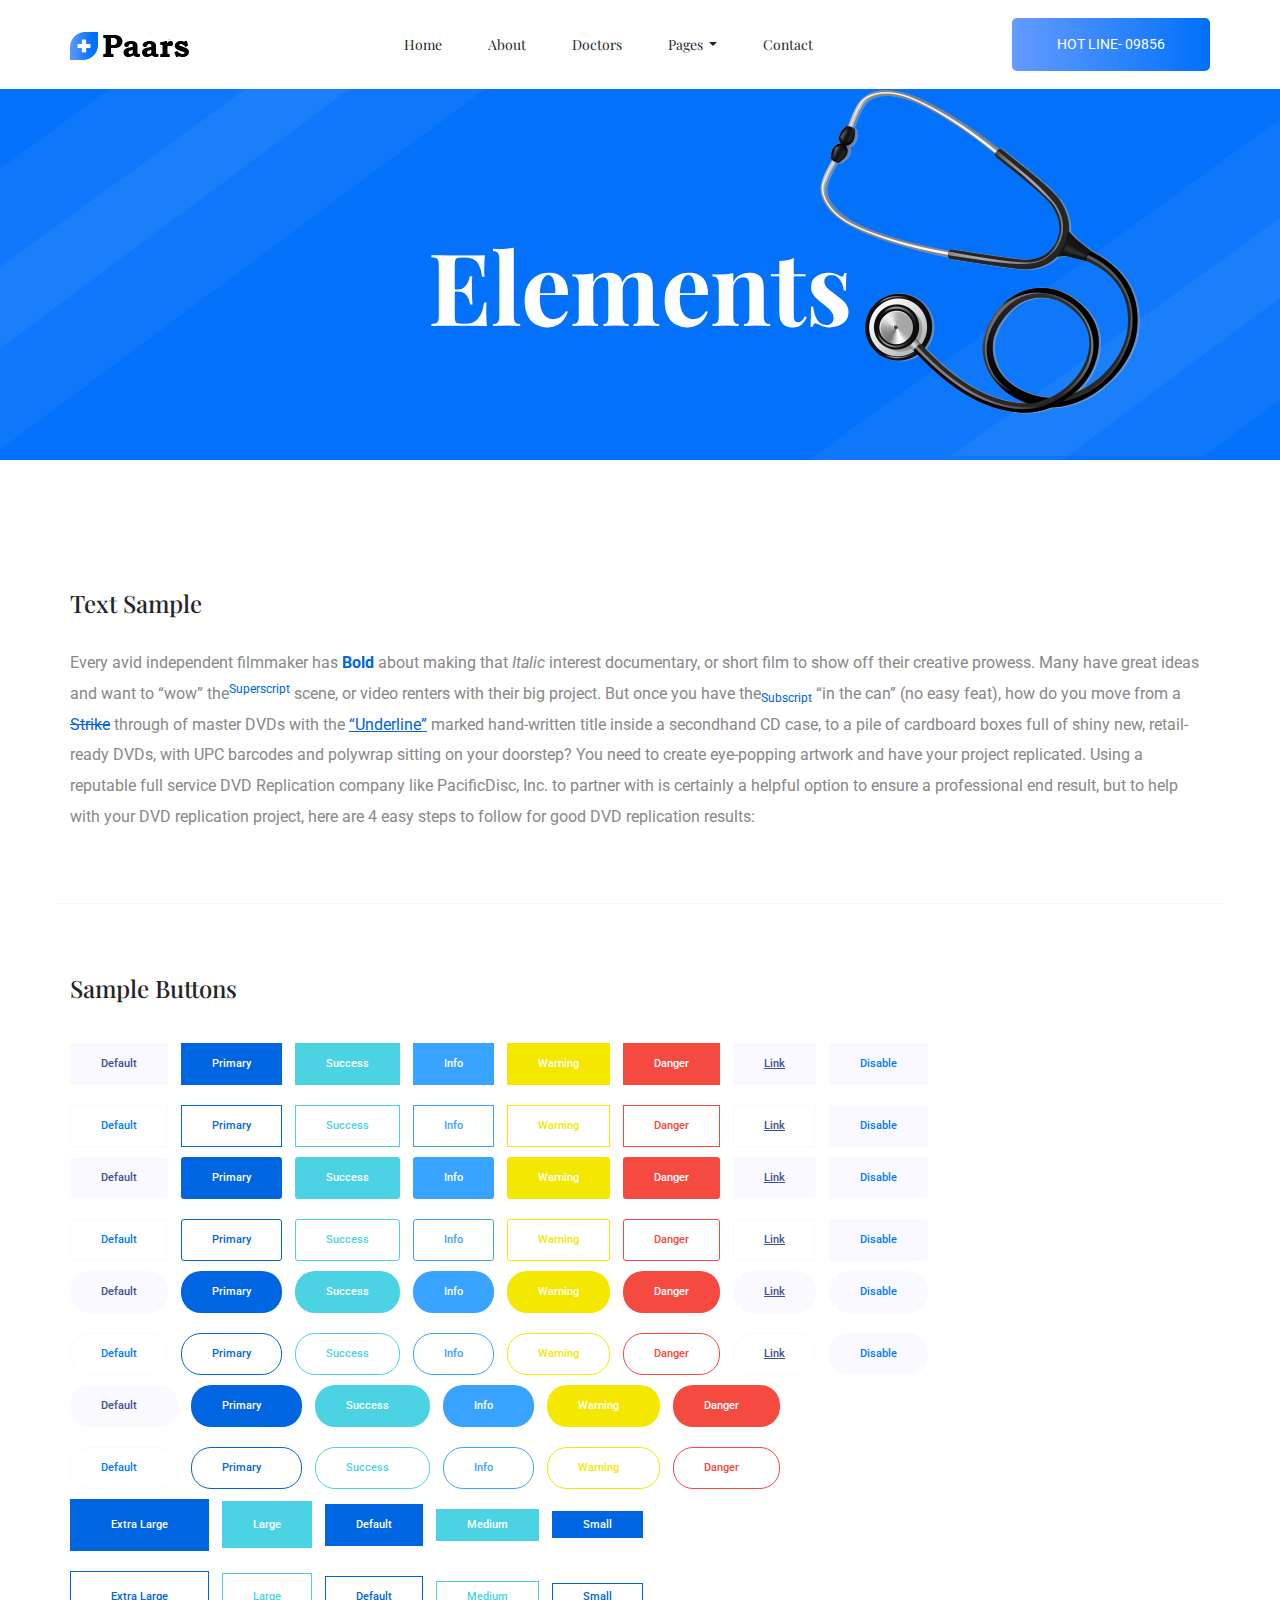
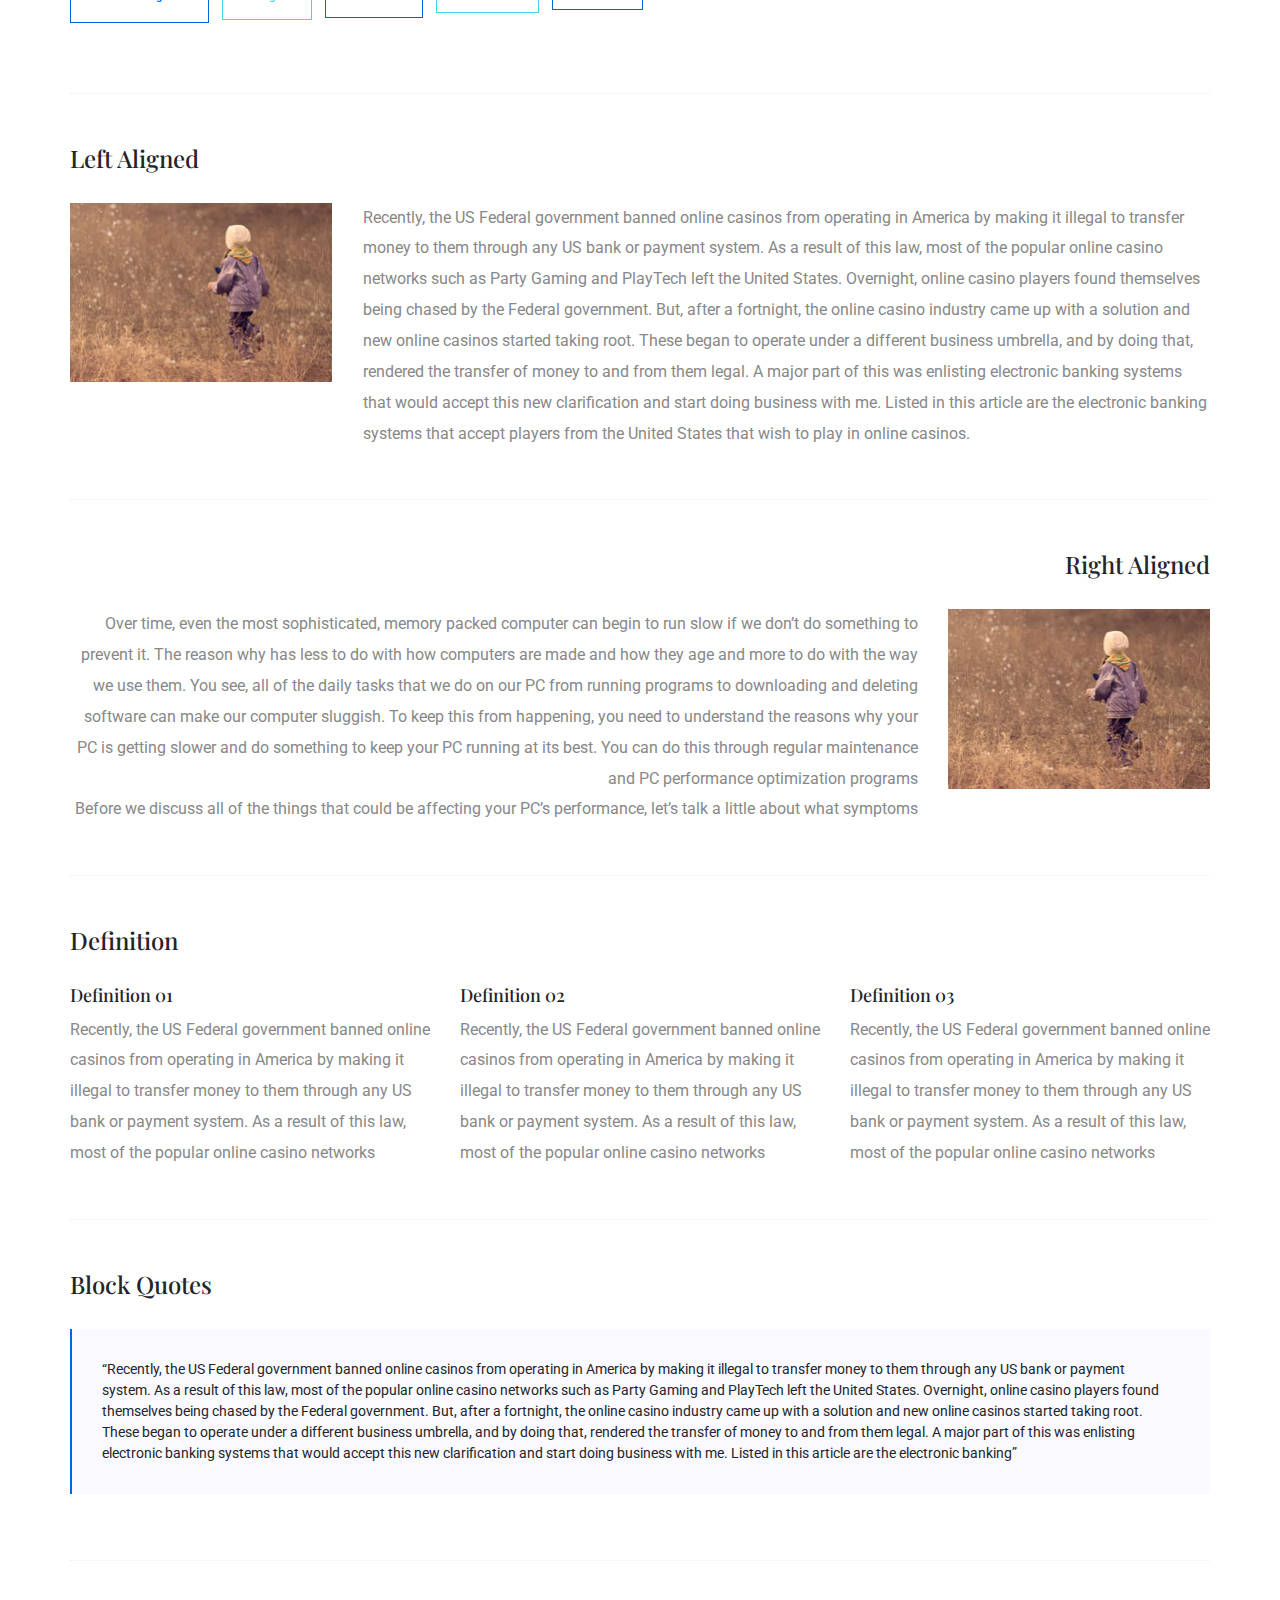
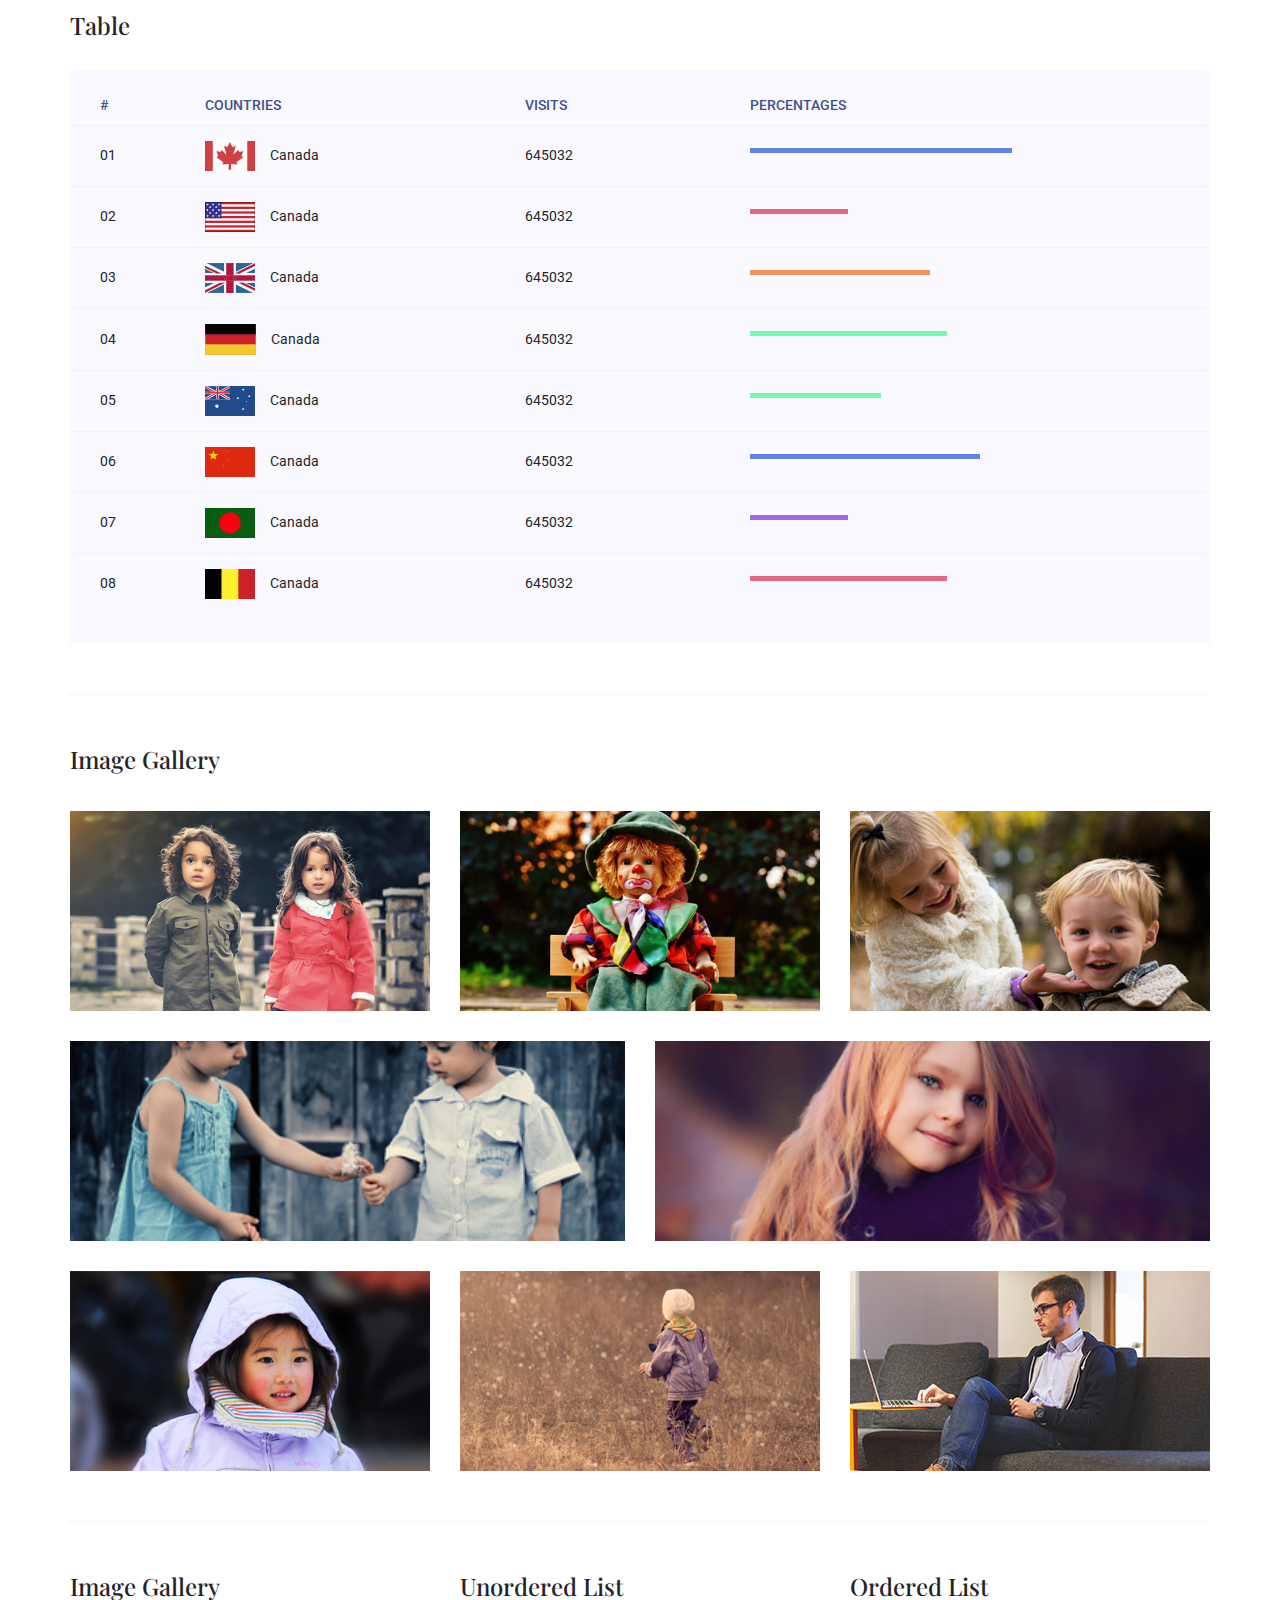
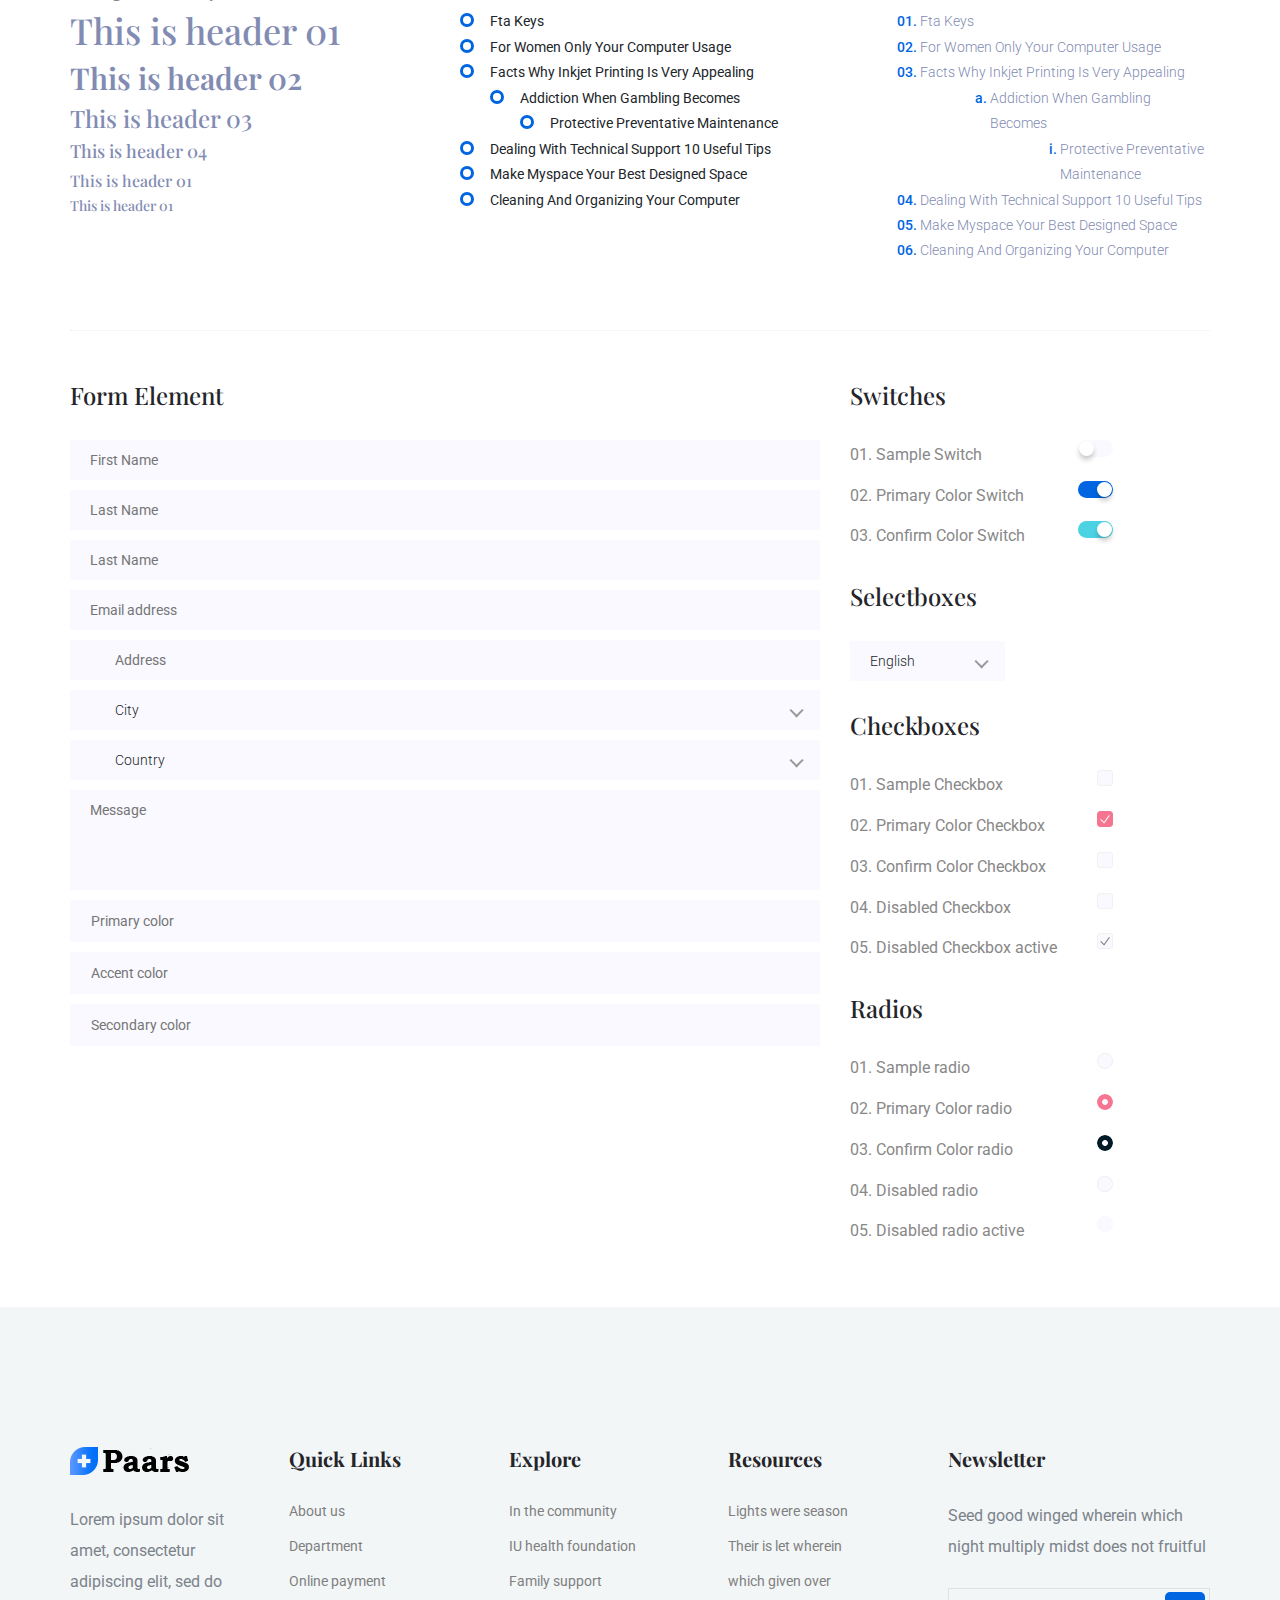
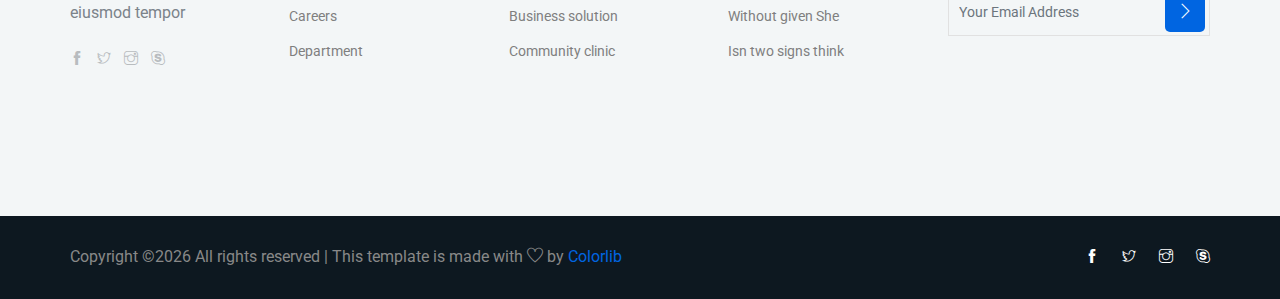
<file: elements.html>
<!doctype html>
<html lang="en">

<head>
    <!-- Required meta tags -->
    <meta charset="utf-8">
    <meta name="viewport" content="width=device-width, initial-scale=1, shrink-to-fit=no">
    <title>medical</title>
    <link rel="icon" href="img/favicon.png">
    <!-- Bootstrap CSS -->
    <link rel="stylesheet" href="css/bootstrap.min.css">
    <!-- animate CSS -->
    <link rel="stylesheet" href="css/animate.css">
    <!-- owl carousel CSS -->
    <link rel="stylesheet" href="css/owl.carousel.min.css">
    <!-- themify CSS -->
    <link rel="stylesheet" href="css/themify-icons.css">
    <!-- flaticon CSS -->
    <link rel="stylesheet" href="css/flaticon.css">
    <!-- magnific popup CSS -->
    <link rel="stylesheet" href="css/magnific-popup.css">
    <!-- nice select CSS -->
    <link rel="stylesheet" href="css/nice-select.css">
    <!-- swiper CSS -->
    <link rel="stylesheet" href="css/slick.css">
    <!-- style CSS -->
    <link rel="stylesheet" href="css/style.css">
</head>

<body>
    <!--::header part start::-->
    <header class="main_menu">
        <div class="container">
            <div class="row align-items-center">
                <div class="col-lg-12">
                    <nav class="navbar navbar-expand-lg navbar-light">
                        <a class="navbar-brand" href="index.html"> <img src="img/logo.png" alt="logo"> </a>
                        <button class="navbar-toggler" type="button" data-toggle="collapse"
                            data-target="#navbarSupportedContent" aria-controls="navbarSupportedContent"
                            aria-expanded="false" aria-label="Toggle navigation">
                            <span class="navbar-toggler-icon"></span>
                        </button>

                        <div class="collapse navbar-collapse main-menu-item justify-content-center"
                            id="navbarSupportedContent">
                            <ul class="navbar-nav align-items-center">
                                <li class="nav-item active">
                                    <a class="nav-link" href="index.html">Home</a>
                                </li>
                                <li class="nav-item">
                                    <a class="nav-link" href="about.html">about</a>
                                </li>
                                <li class="nav-item">
                                    <a class="nav-link" href="Doctor.html">Doctors</a>
                                </li>

                                <li class="nav-item dropdown">
                                    <a class="nav-link dropdown-toggle" href="blog.html" id="navbarDropdown"
                                        role="button" data-toggle="dropdown" aria-haspopup="true" aria-expanded="false">
                                        Pages
                                    </a>
                                    <div class="dropdown-menu" aria-labelledby="navbarDropdown">
                                        <a class="dropdown-item" href="services.html">services</a>
                                        <a class="dropdown-item" href="dep.html">depertments</a>
                                    </div>
                                </li>
                               

                                <li class="nav-item">
                                    <a class="nav-link" href="contact.html">Contact</a>
                                </li>
                            </ul>
                        </div>
                        <a class="btn_2 d-none d-lg-block" href="#">HOT LINE- 09856</a>
                    </nav>
                </div>
            </div>
        </div>
    </header>
    <!-- Header part end-->

    <!-- breadcrumb start-->
    <section class="breadcrumb_part breadcrumb_bg">
        <div class="container">
            <div class="row">
                <div class="col-lg-12">
                    <div class="breadcrumb_iner">
                        <div class="breadcrumb_iner_item">
                            <h2>elements</h2>
                        </div>
                    </div>
                </div>
            </div>
        </div>
    </section>
    <!-- breadcrumb start-->
	<!-- Start Sample Area -->
	<section class="sample-text-area">
		<div class="container box_1170">
			<h3 class="text-heading">Text Sample</h3>
			<p class="sample-text">
				Every avid independent filmmaker has <b>Bold</b> about making that <i>Italic</i> interest documentary,
				or short
				film to show off their creative prowess. Many have great ideas and want to “wow”
				the<sup>Superscript</sup> scene,
				or video renters with their big project. But once you have the<sub>Subscript</sub> “in the can” (no easy
				feat), how
				do you move from a <del>Strike</del> through of master DVDs with the <u>“Underline”</u> marked
				hand-written title
				inside a secondhand CD case, to a pile of cardboard boxes full of shiny new, retail-ready DVDs, with UPC
				barcodes
				and polywrap sitting on your doorstep? You need to create eye-popping artwork and have your project
				replicated.
				Using a reputable full service DVD Replication company like PacificDisc, Inc. to partner with is
				certainly a
				helpful option to ensure a professional end result, but to help with your DVD replication project, here
				are 4 easy
				steps to follow for good DVD replication results:

			</p>
		</div>
	</section>
	<!-- End Sample Area -->

	<!-- Start Button -->
	<section class="button-area">
		<div class="container box_1170 border-top-generic">
			<h3 class="text-heading">Sample Buttons</h3>
			<div class="button-group-area">
				<a href="#" class="genric-btn default">Default</a>
				<a href="#" class="genric-btn primary">Primary</a>
				<a href="#" class="genric-btn success">Success</a>
				<a href="#" class="genric-btn info">Info</a>
				<a href="#" class="genric-btn warning">Warning</a>
				<a href="#" class="genric-btn danger">Danger</a>
				<a href="#" class="genric-btn link">Link</a>
				<a href="#" class="genric-btn disable">Disable</a>
			</div>
			<div class="button-group-area mt-10">
				<a href="#" class="genric-btn default-border">Default</a>
				<a href="#" class="genric-btn primary-border">Primary</a>
				<a href="#" class="genric-btn success-border">Success</a>
				<a href="#" class="genric-btn info-border">Info</a>
				<a href="#" class="genric-btn warning-border">Warning</a>
				<a href="#" class="genric-btn danger-border">Danger</a>
				<a href="#" class="genric-btn link-border">Link</a>
				<a href="#" class="genric-btn disable">Disable</a>
			</div>
			<div class="button-group-area mt-40">
				<a href="#" class="genric-btn default radius">Default</a>
				<a href="#" class="genric-btn primary radius">Primary</a>
				<a href="#" class="genric-btn success radius">Success</a>
				<a href="#" class="genric-btn info radius">Info</a>
				<a href="#" class="genric-btn warning radius">Warning</a>
				<a href="#" class="genric-btn danger radius">Danger</a>
				<a href="#" class="genric-btn link radius">Link</a>
				<a href="#" class="genric-btn disable radius">Disable</a>
			</div>
			<div class="button-group-area mt-10">
				<a href="#" class="genric-btn default-border radius">Default</a>
				<a href="#" class="genric-btn primary-border radius">Primary</a>
				<a href="#" class="genric-btn success-border radius">Success</a>
				<a href="#" class="genric-btn info-border radius">Info</a>
				<a href="#" class="genric-btn warning-border radius">Warning</a>
				<a href="#" class="genric-btn danger-border radius">Danger</a>
				<a href="#" class="genric-btn link-border radius">Link</a>
				<a href="#" class="genric-btn disable radius">Disable</a>
			</div>
			<div class="button-group-area mt-40">
				<a href="#" class="genric-btn default circle">Default</a>
				<a href="#" class="genric-btn primary circle">Primary</a>
				<a href="#" class="genric-btn success circle">Success</a>
				<a href="#" class="genric-btn info circle">Info</a>
				<a href="#" class="genric-btn warning circle">Warning</a>
				<a href="#" class="genric-btn danger circle">Danger</a>
				<a href="#" class="genric-btn link circle">Link</a>
				<a href="#" class="genric-btn disable circle">Disable</a>
			</div>
			<div class="button-group-area mt-10">
				<a href="#" class="genric-btn default-border circle">Default</a>
				<a href="#" class="genric-btn primary-border circle">Primary</a>
				<a href="#" class="genric-btn success-border circle">Success</a>
				<a href="#" class="genric-btn info-border circle">Info</a>
				<a href="#" class="genric-btn warning-border circle">Warning</a>
				<a href="#" class="genric-btn danger-border circle">Danger</a>
				<a href="#" class="genric-btn link-border circle">Link</a>
				<a href="#" class="genric-btn disable circle">Disable</a>
			</div>
			<div class="button-group-area mt-40">
				<a href="#" class="genric-btn default circle arrow">Default<span class="lnr lnr-arrow-right"></span></a>
				<a href="#" class="genric-btn primary circle arrow">Primary<span class="lnr lnr-arrow-right"></span></a>
				<a href="#" class="genric-btn success circle arrow">Success<span class="lnr lnr-arrow-right"></span></a>
				<a href="#" class="genric-btn info circle arrow">Info<span class="lnr lnr-arrow-right"></span></a>
				<a href="#" class="genric-btn warning circle arrow">Warning<span class="lnr lnr-arrow-right"></span></a>
				<a href="#" class="genric-btn danger circle arrow">Danger<span class="lnr lnr-arrow-right"></span></a>
			</div>
			<div class="button-group-area mt-10">
				<a href="#" class="genric-btn default-border circle arrow">Default<span
						class="lnr lnr-arrow-right"></span></a>
				<a href="#" class="genric-btn primary-border circle arrow">Primary<span
						class="lnr lnr-arrow-right"></span></a>
				<a href="#" class="genric-btn success-border circle arrow">Success<span
						class="lnr lnr-arrow-right"></span></a>
				<a href="#" class="genric-btn info-border circle arrow">Info<span
						class="lnr lnr-arrow-right"></span></a>
				<a href="#" class="genric-btn warning-border circle arrow">Warning<span
						class="lnr lnr-arrow-right"></span></a>
				<a href="#" class="genric-btn danger-border circle arrow">Danger<span
						class="lnr lnr-arrow-right"></span></a>
			</div>
			<div class="button-group-area mt-40">
				<a href="#" class="genric-btn primary e-large">Extra Large</a>
				<a href="#" class="genric-btn success large">Large</a>
				<a href="#" class="genric-btn primary">Default</a>
				<a href="#" class="genric-btn success medium">Medium</a>
				<a href="#" class="genric-btn primary small">Small</a>
			</div>
			<div class="button-group-area mt-10">
				<a href="#" class="genric-btn primary-border e-large">Extra Large</a>
				<a href="#" class="genric-btn success-border large">Large</a>
				<a href="#" class="genric-btn primary-border">Default</a>
				<a href="#" class="genric-btn success-border medium">Medium</a>
				<a href="#" class="genric-btn primary-border small">Small</a>
			</div>
		</div>
	</section>
	<!-- End Button -->

	<!-- Start Align Area -->
	<div class="whole-wrap">
		<div class="container box_1170">
			<div class="section-top-border">
				<h3 class="mb-30">Left Aligned</h3>
				<div class="row">
					<div class="col-md-3">
						<img src="img/elements/d.jpg" alt="" class="img-fluid">
					</div>
					<div class="col-md-9 mt-sm-20">
						<p>Recently, the US Federal government banned online casinos from operating in America by making
							it illegal to
							transfer money to them through any US bank or payment system. As a result of this law, most
							of the popular
							online casino networks such as Party Gaming and PlayTech left the United States. Overnight,
							online casino
							players found themselves being chased by the Federal government. But, after a fortnight, the
							online casino
							industry came up with a solution and new online casinos started taking root. These began to
							operate under a
							different business umbrella, and by doing that, rendered the transfer of money to and from
							them legal. A major
							part of this was enlisting electronic banking systems that would accept this new
							clarification and start doing
							business with me. Listed in this article are the electronic banking systems that accept
							players from the United
							States that wish to play in online casinos.</p>
					</div>
				</div>
			</div>
			<div class="section-top-border text-right">
				<h3 class="mb-30">Right Aligned</h3>
				<div class="row">
					<div class="col-md-9">
						<p class="text-right">Over time, even the most sophisticated, memory packed computer can begin
							to run slow if we
							don’t do something to prevent it. The reason why has less to do with how computers are made
							and how they age and
							more to do with the way we use them. You see, all of the daily tasks that we do on our PC
							from running programs
							to downloading and deleting software can make our computer sluggish. To keep this from
							happening, you need to
							understand the reasons why your PC is getting slower and do something to keep your PC
							running at its best. You
							can do this through regular maintenance and PC performance optimization programs</p>
						<p class="text-right">Before we discuss all of the things that could be affecting your PC’s
							performance, let’s
							talk a little about what symptoms</p>
					</div>
					<div class="col-md-3">
						<img src="img/elements/d.jpg" alt="" class="img-fluid">
					</div>
				</div>
			</div>
			<div class="section-top-border">
				<h3 class="mb-30">Definition</h3>
				<div class="row">
					<div class="col-md-4">
						<div class="single-defination">
							<h4 class="mb-20">Definition 01</h4>
							<p>Recently, the US Federal government banned online casinos from operating in America by
								making it illegal to
								transfer money to them through any US bank or payment system. As a result of this law,
								most of the popular
								online casino networks</p>
						</div>
					</div>
					<div class="col-md-4">
						<div class="single-defination">
							<h4 class="mb-20">Definition 02</h4>
							<p>Recently, the US Federal government banned online casinos from operating in America by
								making it illegal to
								transfer money to them through any US bank or payment system. As a result of this law,
								most of the popular
								online casino networks</p>
						</div>
					</div>
					<div class="col-md-4">
						<div class="single-defination">
							<h4 class="mb-20">Definition 03</h4>
							<p>Recently, the US Federal government banned online casinos from operating in America by
								making it illegal to
								transfer money to them through any US bank or payment system. As a result of this law,
								most of the popular
								online casino networks</p>
						</div>
					</div>
				</div>
			</div>
			<div class="section-top-border">
				<h3 class="mb-30">Block Quotes</h3>
				<div class="row">
					<div class="col-lg-12">
						<blockquote class="generic-blockquote">
							“Recently, the US Federal government banned online casinos from operating in America by
							making it illegal to
							transfer money to them through any US bank or payment system. As a result of this law, most
							of the popular
							online casino networks such as Party Gaming and PlayTech left the United States. Overnight,
							online casino
							players found themselves being chased by the Federal government. But, after a fortnight, the
							online casino
							industry came up with a solution and new online casinos started taking root. These began to
							operate under a
							different business umbrella, and by doing that, rendered the transfer of money to and from
							them legal. A major
							part of this was enlisting electronic banking systems that would accept this new
							clarification and start doing
							business with me. Listed in this article are the electronic banking”
						</blockquote>
					</div>
				</div>
			</div>
			<div class="section-top-border">
				<h3 class="mb-30">Table</h3>
				<div class="progress-table-wrap">
					<div class="progress-table">
						<div class="table-head">
							<div class="serial">#</div>
							<div class="country">Countries</div>
							<div class="visit">Visits</div>
							<div class="percentage">Percentages</div>
						</div>
						<div class="table-row">
							<div class="serial">01</div>
							<div class="country"> <img src="img/elements/f1.jpg" alt="flag">Canada</div>
							<div class="visit">645032</div>
							<div class="percentage">
								<div class="progress">
									<div class="progress-bar color-1" role="progressbar" style="width: 80%"
										aria-valuenow="80" aria-valuemin="0" aria-valuemax="100"></div>
								</div>
							</div>
						</div>
						<div class="table-row">
							<div class="serial">02</div>
							<div class="country"> <img src="img/elements/f2.jpg" alt="flag">Canada</div>
							<div class="visit">645032</div>
							<div class="percentage">
								<div class="progress">
									<div class="progress-bar color-2" role="progressbar" style="width: 30%"
										aria-valuenow="30" aria-valuemin="0" aria-valuemax="100"></div>
								</div>
							</div>
						</div>
						<div class="table-row">
							<div class="serial">03</div>
							<div class="country"> <img src="img/elements/f3.jpg" alt="flag">Canada</div>
							<div class="visit">645032</div>
							<div class="percentage">
								<div class="progress">
									<div class="progress-bar color-3" role="progressbar" style="width: 55%"
										aria-valuenow="55" aria-valuemin="0" aria-valuemax="100"></div>
								</div>
							</div>
						</div>
						<div class="table-row">
							<div class="serial">04</div>
							<div class="country"> <img src="img/elements/f4.jpg" alt="flag">Canada</div>
							<div class="visit">645032</div>
							<div class="percentage">
								<div class="progress">
									<div class="progress-bar color-4" role="progressbar" style="width: 60%"
										aria-valuenow="60" aria-valuemin="0" aria-valuemax="100"></div>
								</div>
							</div>
						</div>
						<div class="table-row">
							<div class="serial">05</div>
							<div class="country"> <img src="img/elements/f5.jpg" alt="flag">Canada</div>
							<div class="visit">645032</div>
							<div class="percentage">
								<div class="progress">
									<div class="progress-bar color-5" role="progressbar" style="width: 40%"
										aria-valuenow="40" aria-valuemin="0" aria-valuemax="100"></div>
								</div>
							</div>
						</div>
						<div class="table-row">
							<div class="serial">06</div>
							<div class="country"> <img src="img/elements/f6.jpg" alt="flag">Canada</div>
							<div class="visit">645032</div>
							<div class="percentage">
								<div class="progress">
									<div class="progress-bar color-6" role="progressbar" style="width: 70%"
										aria-valuenow="70" aria-valuemin="0" aria-valuemax="100"></div>
								</div>
							</div>
						</div>
						<div class="table-row">
							<div class="serial">07</div>
							<div class="country"> <img src="img/elements/f7.jpg" alt="flag">Canada</div>
							<div class="visit">645032</div>
							<div class="percentage">
								<div class="progress">
									<div class="progress-bar color-7" role="progressbar" style="width: 30%"
										aria-valuenow="30" aria-valuemin="0" aria-valuemax="100"></div>
								</div>
							</div>
						</div>
						<div class="table-row">
							<div class="serial">08</div>
							<div class="country"> <img src="img/elements/f8.jpg" alt="flag">Canada</div>
							<div class="visit">645032</div>
							<div class="percentage">
								<div class="progress">
									<div class="progress-bar color-8" role="progressbar" style="width: 60%"
										aria-valuenow="60" aria-valuemin="0" aria-valuemax="100"></div>
								</div>
							</div>
						</div>
					</div>
				</div>
			</div>
			<div class="section-top-border">
				<h3>Image Gallery</h3>
				<div class="row gallery-item">
					<div class="col-md-4">
						<a href="img/elements/g1.jpg" class="img-pop-up">
							<div class="single-gallery-image" style="background: url(img/elements/g1.jpg);"></div>
						</a>
					</div>
					<div class="col-md-4">
						<a href="img/elements/g2.jpg" class="img-pop-up">
							<div class="single-gallery-image" style="background: url(img/elements/g2.jpg);"></div>
						</a>
					</div>
					<div class="col-md-4">
						<a href="img/elements/g3.jpg" class="img-pop-up">
							<div class="single-gallery-image" style="background: url(img/elements/g3.jpg);"></div>
						</a>
					</div>
					<div class="col-md-6">
						<a href="img/elements/g4.jpg" class="img-pop-up">
							<div class="single-gallery-image" style="background: url(img/elements/g4.jpg);"></div>
						</a>
					</div>
					<div class="col-md-6">
						<a href="img/elements/g5.jpg" class="img-pop-up">
							<div class="single-gallery-image" style="background: url(img/elements/g5.jpg);"></div>
						</a>
					</div>
					<div class="col-md-4">
						<a href="img/elements/g6.jpg" class="img-pop-up">
							<div class="single-gallery-image" style="background: url(img/elements/g6.jpg);"></div>
						</a>
					</div>
					<div class="col-md-4">
						<a href="img/elements/g7.jpg" class="img-pop-up">
							<div class="single-gallery-image" style="background: url(img/elements/g7.jpg);"></div>
						</a>
					</div>
					<div class="col-md-4">
						<a href="img/elements/g8.jpg" class="img-pop-up">
							<div class="single-gallery-image" style="background: url(img/elements/g8.jpg);"></div>
						</a>
					</div>
				</div>
			</div>
			<div class="section-top-border">
				<div class="row">
					<div class="col-md-4">
						<h3 class="mb-20">Image Gallery</h3>
						<div class="typography">
							<h1>This is header 01</h1>
							<h2>This is header 02</h2>
							<h3>This is header 03</h3>
							<h4>This is header 04</h4>
							<h5>This is header 01</h5>
							<h6>This is header 01</h6>
						</div>
					</div>
					<div class="col-md-4 mt-sm-30">
						<h3 class="mb-20">Unordered List</h3>
						<div class="">
							<ul class="unordered-list">
								<li>Fta Keys</li>
								<li>For Women Only Your Computer Usage</li>
								<li>Facts Why Inkjet Printing Is Very Appealing
									<ul>
										<li>Addiction When Gambling Becomes
											<ul>
												<li>Protective Preventative Maintenance</li>
											</ul>
										</li>
									</ul>
								</li>
								<li>Dealing With Technical Support 10 Useful Tips</li>
								<li>Make Myspace Your Best Designed Space</li>
								<li>Cleaning And Organizing Your Computer</li>
							</ul>
						</div>
					</div>
					<div class="col-md-4 mt-sm-30">
						<h3 class="mb-20">Ordered List</h3>
						<div class="">
							<ol class="ordered-list">
								<li><span>Fta Keys</span></li>
								<li><span>For Women Only Your Computer Usage</span></li>
								<li><span>Facts Why Inkjet Printing Is Very Appealing</span>
									<ol class="ordered-list-alpha">
										<li><span>Addiction When Gambling Becomes</span>
											<ol class="ordered-list-roman">
												<li><span>Protective Preventative Maintenance</span></li>
											</ol>
										</li>
									</ol>
								</li>
								<li><span>Dealing With Technical Support 10 Useful Tips</span></li>
								<li><span>Make Myspace Your Best Designed Space</span></li>
								<li><span>Cleaning And Organizing Your Computer</span></li>
							</ol>
						</div>
					</div>
				</div>
			</div>
			<div class="section-top-border">
				<div class="row">
					<div class="col-lg-8 col-md-8">
						<h3 class="mb-30">Form Element</h3>
						<form action="#">
							<div class="mt-10">
								<input type="text" name="first_name" placeholder="First Name"
									onfocus="this.placeholder = ''" onblur="this.placeholder = 'First Name'" required
									class="single-input">
							</div>
							<div class="mt-10">
								<input type="text" name="last_name" placeholder="Last Name"
									onfocus="this.placeholder = ''" onblur="this.placeholder = 'Last Name'" required
									class="single-input">
							</div>
							<div class="mt-10">
								<input type="text" name="last_name" placeholder="Last Name"
									onfocus="this.placeholder = ''" onblur="this.placeholder = 'Last Name'" required
									class="single-input">
							</div>
							<div class="mt-10">
								<input type="email" name="EMAIL" placeholder="Email address"
									onfocus="this.placeholder = ''" onblur="this.placeholder = 'Email address'" required
									class="single-input">
							</div>
							<div class="input-group-icon mt-10">
								<div class="icon"><i class="fa fa-thumb-tack" aria-hidden="true"></i></div>
								<input type="text" name="address" placeholder="Address" onfocus="this.placeholder = ''"
									onblur="this.placeholder = 'Address'" required class="single-input">
							</div>
							<div class="input-group-icon mt-10">
								<div class="icon"><i class="fa fa-plane" aria-hidden="true"></i></div>
								<div class="form-select" id="default-select_1">
											<select>
												<option value=" 1">City</option>
									<option value="1">Dhaka</option>
									<option value="1">Dilli</option>
									<option value="1">Newyork</option>
									<option value="1">Islamabad</option>
									</select>
								</div>
							</div>
							<div class="input-group-icon mt-10">
								<div class="icon"><i class="fa fa-globe" aria-hidden="true"></i></div>
								<div class="form-select" id="default-select_2">
											<select>
												<option value=" 1">Country</option>
									<option value="1">Bangladesh</option>
									<option value="1">India</option>
									<option value="1">England</option>
									<option value="1">Srilanka</option>
									</select>
								</div>
							</div>

							<div class="mt-10">
								<textarea class="single-textarea" placeholder="Message" onfocus="this.placeholder = ''"
									onblur="this.placeholder = 'Message'" required></textarea>
							</div>
							<!-- For Gradient Border Use -->
							<!-- <div class="mt-10">
										<div class="primary-input">
											<input id="primary-input" type="text" name="first_name" placeholder="Primary color" onfocus="this.placeholder = ''" onblur="this.placeholder = 'Primary color'">
											<label for="primary-input"></label>
										</div>
									</div> -->
							<div class="mt-10">
								<input type="text" name="first_name" placeholder="Primary color"
									onfocus="this.placeholder = ''" onblur="this.placeholder = 'Primary color'" required
									class="single-input-primary">
							</div>
							<div class="mt-10">
								<input type="text" name="first_name" placeholder="Accent color"
									onfocus="this.placeholder = ''" onblur="this.placeholder = 'Accent color'" required
									class="single-input-accent">
							</div>
							<div class="mt-10">
								<input type="text" name="first_name" placeholder="Secondary color"
									onfocus="this.placeholder = ''" onblur="this.placeholder = 'Secondary color'"
									required class="single-input-secondary">
							</div>
						</form>
					</div>
					<div class="col-lg-3 col-md-4 mt-sm-30">
						<div class="single-element-widget">
							<h3 class="mb-30">Switches</h3>
							<div class="switch-wrap d-flex justify-content-between">
								<p>01. Sample Switch</p>
								<div class="primary-switch">
									<input type="checkbox" id="default-switch">
									<label for="default-switch"></label>
								</div>
							</div>
							<div class="switch-wrap d-flex justify-content-between">
								<p>02. Primary Color Switch</p>
								<div class="primary-switch">
									<input type="checkbox" id="primary-switch" checked>
									<label for="primary-switch"></label>
								</div>
							</div>
							<div class="switch-wrap d-flex justify-content-between">
								<p>03. Confirm Color Switch</p>
								<div class="confirm-switch">
									<input type="checkbox" id="confirm-switch" checked>
									<label for="confirm-switch"></label>
								</div>
							</div>
						</div>
						<div class="single-element-widget mt-30">
							<h3 class="mb-30">Selectboxes</h3>
							<div class="default-select" id="default-select">
										<select>
											<option value=" 1">English</option>
								<option value="1">Spanish</option>
								<option value="1">Arabic</option>
								<option value="1">Portuguise</option>
								<option value="1">Bengali</option>
								</select>
							</div>
						</div>
						<div class="single-element-widget mt-30">
							<h3 class="mb-30">Checkboxes</h3>
							<div class="switch-wrap d-flex justify-content-between">
								<p>01. Sample Checkbox</p>
								<div class="primary-checkbox">
									<input type="checkbox" id="default-checkbox">
									<label for="default-checkbox"></label>
								</div>
							</div>
							<div class="switch-wrap d-flex justify-content-between">
								<p>02. Primary Color Checkbox</p>
								<div class="primary-checkbox">
									<input type="checkbox" id="primary-checkbox" checked>
									<label for="primary-checkbox"></label>
								</div>
							</div>
							<div class="switch-wrap d-flex justify-content-between">
								<p>03. Confirm Color Checkbox</p>
								<div class="confirm-checkbox">
									<input type="checkbox" id="confirm-checkbox">
									<label for="confirm-checkbox"></label>
								</div>
							</div>
							<div class="switch-wrap d-flex justify-content-between">
								<p>04. Disabled Checkbox</p>
								<div class="disabled-checkbox">
									<input type="checkbox" id="disabled-checkbox" disabled>
									<label for="disabled-checkbox"></label>
								</div>
							</div>
							<div class="switch-wrap d-flex justify-content-between">
								<p>05. Disabled Checkbox active</p>
								<div class="disabled-checkbox">
									<input type="checkbox" id="disabled-checkbox-active" checked disabled>
									<label for="disabled-checkbox-active"></label>
								</div>
							</div>
						</div>
						<div class="single-element-widget mt-30">
							<h3 class="mb-30">Radios</h3>
							<div class="switch-wrap d-flex justify-content-between">
								<p>01. Sample radio</p>
								<div class="primary-radio">
									<input type="checkbox" id="default-radio">
									<label for="default-radio"></label>
								</div>
							</div>
							<div class="switch-wrap d-flex justify-content-between">
								<p>02. Primary Color radio</p>
								<div class="primary-radio">
									<input type="checkbox" id="primary-radio" checked>
									<label for="primary-radio"></label>
								</div>
							</div>
							<div class="switch-wrap d-flex justify-content-between">
								<p>03. Confirm Color radio</p>
								<div class="confirm-radio">
									<input type="checkbox" id="confirm-radio" checked>
									<label for="confirm-radio"></label>
								</div>
							</div>
							<div class="switch-wrap d-flex justify-content-between">
								<p>04. Disabled radio</p>
								<div class="disabled-radio">
									<input type="checkbox" id="disabled-radio" disabled>
									<label for="disabled-radio"></label>
								</div>
							</div>
							<div class="switch-wrap d-flex justify-content-between">
								<p>05. Disabled radio active</p>
								<div class="disabled-radio">
									<input type="checkbox" id="disabled-radio-active" checked disabled>
									<label for="disabled-radio-active"></label>
								</div>
							</div>
						</div>
					</div>
				</div>
			</div>
		</div>
	</div>
	<!-- End Align Area -->

	<!-- footer part start-->
    <footer class="footer-area">
        <div class="footer section_padding">
            <div class="container">
                <div class="row justify-content-between">
                    <div class="col-xl-2 col-md-4 col-sm-6 single-footer-widget">
                        <a href="#" class="footer_logo"> <img src="img/logo.png" alt="#"> </a>
                        <p>Lorem ipsum dolor sit amet, consectetur adipiscing elit, sed do eiusmod tempor </p>
                        <div class="social_logo">
                            <a href="#"><i class="ti-facebook"></i></a>
                            <a href="#"> <i class="ti-twitter"></i> </a>
                            <a href="#"><i class="ti-instagram"></i></a>
                            <a href="#"><i class="ti-skype"></i></a>
                        </div>
                    </div>
                    <div class="col-xl-2 col-sm-6 col-md-4 single-footer-widget">
                        <h4>Quick Links</h4>
                        <ul>
                            <li><a href="#">About us</a></li>
                            <li><a href="#">Department</a></li>
                            <li><a href="#"> Online payment</a></li>
                            <li><a href="#">Careers</a></li>
                            <li><a href="#">Department</a></li>
                        </ul>
                    </div>
                    <div class="col-xl-2 col-sm-6 col-md-4 single-footer-widget">
                        <h4>Explore</h4>
                        <ul>
                            <li><a href="#">In the community</a></li>
                            <li><a href="#">IU health foundation</a></li>
                            <li><a href="#">Family support </a></li>
                            <li><a href="#">Business solution</a></li>
                            <li><a href="#">Community clinic</a></li>
                        </ul>
                    </div>
                    <div class="col-xl-2 col-sm-6 col-md-6 single-footer-widget">
                        <h4>Resources</h4>
                        <ul>
                            <li><a href="#">Lights were season</a></li>
                            <li><a href="#"> Their is let wherein</a></li>
                            <li><a href="#">which given over</a></li>
                            <li><a href="#">Without given She</a></li>
                            <li><a href="#">Isn two signs think</a></li>
                        </ul>
                    </div>
                    <div class="col-xl-3 col-sm-6 col-md-6 single-footer-widget">
                        <h4>Newsletter</h4>
                        <p>Seed good winged wherein which night multiply
                            midst does not fruitful</p>
                        <div class="form-wrap" id="mc_embed_signup">
                            <form target="_blank"
                                action="https://spondonit.us12.list-manage.com/subscribe/post?u=1462626880ade1ac87bd9c93a&amp;id=92a4423d01"
                                method="get" class="form-inline">
                                <input class="form-control" name="EMAIL" placeholder="Your Email Address"
                                    onfocus="this.placeholder = ''" onblur="this.placeholder = 'Your Email Address '"
                                    required="" type="email">
                                <button class="click-btn btn btn-default text-uppercase"> <i class="ti-angle-right"></i>
                                </button>
                                <div style="position: absolute; left: -5000px;">
                                    <input name="b_36c4fd991d266f23781ded980_aefe40901a" tabindex="-1" value=""
                                        type="text">
                                </div>

                                <div class="info"></div>
                            </form>
                        </div>
                    </div>
                </div>
            </div>
        </div>

        <div class="copyright_part">
            <div class="container">
                <div class="row align-items-center">
                    <p class="footer-text m-0 col-lg-8 col-md-12"><!-- Link back to Colorlib can't be removed. Template is licensed under CC BY 3.0. -->
Copyright &copy;<script>document.write(new Date().getFullYear());</script> All rights reserved | This template is made with <i class="ti-heart" aria-hidden="true"></i> by <a href="https://colorlib.com" target="_blank">Colorlib</a>
<!-- Link back to Colorlib can't be removed. Template is licensed under CC BY 3.0. -->
</p>
                    <div class="col-lg-4 col-md-12 text-center text-lg-right footer-social">
                        <a href="#"><i class="ti-facebook"></i></a>
                        <a href="#"> <i class="ti-twitter"></i> </a>
                        <a href="#"><i class="ti-instagram"></i></a>
                        <a href="#"><i class="ti-skype"></i></a>
                    </div>
                </div>
            </div>
        </div>
    </footer>

    <!-- footer part end-->

    <!-- jquery plugins here-->

    <script src="js/jquery-1.12.1.min.js"></script>
    <!-- popper js -->
    <script src="js/popper.min.js"></script>
    <!-- bootstrap js -->
    <script src="js/bootstrap.min.js"></script>
    <!-- owl carousel js -->
    <script src="js/owl.carousel.min.js"></script>
    <script src="js/jquery.nice-select.min.js"></script>
    <!-- contact js -->
    <script src="js/jquery.ajaxchimp.min.js"></script>
    <script src="js/jquery.form.js"></script>
    <script src="js/jquery.validate.min.js"></script>
    <script src="js/mail-script.js"></script>
    <script src="js/contact.js"></script>
    <!-- custom js -->
    <script src="js/custom.js"></script>
</body>

</html>
</file>
<file: css/themify-icons.css>
@font-face {
	font-family: 'themify';
	src:url('../fonts/themify.eot?-fvbane');
	src:url('../fonts/themify.eot?#iefix-fvbane') format('embedded-opentype'),
		url('../fonts/themify.woff?-fvbane') format('woff'),
		url('../fonts/themify.ttf?-fvbane') format('truetype'),
		url('../fonts/themify.svg?-fvbane#themify') format('svg');
	font-weight: normal;
	font-style: normal;
}

[class^="ti-"], [class*=" ti-"] {
	font-family: 'themify';
	speak: none;
	font-style: normal;
	font-weight: normal;
	font-variant: normal;
	text-transform: none;
	line-height: 1;

	/* Better Font Rendering =========== */
	-webkit-font-smoothing: antialiased;
	-moz-osx-font-smoothing: grayscale;
}

.ti-wand:before {
	content: "\e600";
}
.ti-volume:before {
	content: "\e601";
}
.ti-user:before {
	content: "\e602";
}
.ti-unlock:before {
	content: "\e603";
}
.ti-unlink:before {
	content: "\e604";
}
.ti-trash:before {
	content: "\e605";
}
.ti-thought:before {
	content: "\e606";
}
.ti-target:before {
	content: "\e607";
}
.ti-tag:before {
	content: "\e608";
}
.ti-tablet:before {
	content: "\e609";
}
.ti-star:before {
	content: "\e60a";
}
.ti-spray:before {
	content: "\e60b";
}
.ti-signal:before {
	content: "\e60c";
}
.ti-shopping-cart:before {
	content: "\e60d";
}
.ti-shopping-cart-full:before {
	content: "\e60e";
}
.ti-settings:before {
	content: "\e60f";
}
.ti-search:before {
	content: "\e610";
}
.ti-zoom-in:before {
	content: "\e611";
}
.ti-zoom-out:before {
	content: "\e612";
}
.ti-cut:before {
	content: "\e613";
}
.ti-ruler:before {
	content: "\e614";
}
.ti-ruler-pencil:before {
	content: "\e615";
}
.ti-ruler-alt:before {
	content: "\e616";
}
.ti-bookmark:before {
	content: "\e617";
}
.ti-bookmark-alt:before {
	content: "\e618";
}
.ti-reload:before {
	content: "\e619";
}
.ti-plus:before {
	content: "\e61a";
}
.ti-pin:before {
	content: "\e61b";
}
.ti-pencil:before {
	content: "\e61c";
}
.ti-pencil-alt:before {
	content: "\e61d";
}
.ti-paint-roller:before {
	content: "\e61e";
}
.ti-paint-bucket:before {
	content: "\e61f";
}
.ti-na:before {
	content: "\e620";
}
.ti-mobile:before {
	content: "\e621";
}
.ti-minus:before {
	content: "\e622";
}
.ti-medall:before {
	content: "\e623";
}
.ti-medall-alt:before {
	content: "\e624";
}
.ti-marker:before {
	content: "\e625";
}
.ti-marker-alt:before {
	content: "\e626";
}
.ti-arrow-up:before {
	content: "\e627";
}
.ti-arrow-right:before {
	content: "\e628";
}
.ti-arrow-left:before {
	content: "\e629";
}
.ti-arrow-down:before {
	content: "\e62a";
}
.ti-lock:before {
	content: "\e62b";
}
.ti-location-arrow:before {
	content: "\e62c";
}
.ti-link:before {
	content: "\e62d";
}
.ti-layout:before {
	content: "\e62e";
}
.ti-layers:before {
	content: "\e62f";
}
.ti-layers-alt:before {
	content: "\e630";
}
.ti-key:before {
	content: "\e631";
}
.ti-import:before {
	content: "\e632";
}
.ti-image:before {
	content: "\e633";
}
.ti-heart:before {
	content: "\e634";
}
.ti-heart-broken:before {
	content: "\e635";
}
.ti-hand-stop:before {
	content: "\e636";
}
.ti-hand-open:before {
	content: "\e637";
}
.ti-hand-drag:before {
	content: "\e638";
}
.ti-folder:before {
	content: "\e639";
}
.ti-flag:before {
	content: "\e63a";
}
.ti-flag-alt:before {
	content: "\e63b";
}
.ti-flag-alt-2:before {
	content: "\e63c";
}
.ti-eye:before {
	content: "\e63d";
}
.ti-export:before {
	content: "\e63e";
}
.ti-exchange-vertical:before {
	content: "\e63f";
}
.ti-desktop:before {
	content: "\e640";
}
.ti-cup:before {
	content: "\e641";
}
.ti-crown:before {
	content: "\e642";
}
.ti-comments:before {
	content: "\e643";
}
.ti-comment:before {
	content: "\e644";
}
.ti-comment-alt:before {
	content: "\e645";
}
.ti-close:before {
	content: "\e646";
}
.ti-clip:before {
	content: "\e647";
}
.ti-angle-up:before {
	content: "\e648";
}
.ti-angle-right:before {
	content: "\e649";
}
.ti-angle-left:before {
	content: "\e64a";
}
.ti-angle-down:before {
	content: "\e64b";
}
.ti-check:before {
	content: "\e64c";
}
.ti-check-box:before {
	content: "\e64d";
}
.ti-camera:before {
	content: "\e64e";
}
.ti-announcement:before {
	content: "\e64f";
}
.ti-brush:before {
	content: "\e650";
}
.ti-briefcase:before {
	content: "\e651";
}
.ti-bolt:before {
	content: "\e652";
}
.ti-bolt-alt:before {
	content: "\e653";
}
.ti-blackboard:before {
	content: "\e654";
}
.ti-bag:before {
	content: "\e655";
}
.ti-move:before {
	content: "\e656";
}
.ti-arrows-vertical:before {
	content: "\e657";
}
.ti-arrows-horizontal:before {
	content: "\e658";
}
.ti-fullscreen:before {
	content: "\e659";
}
.ti-arrow-top-right:before {
	content: "\e65a";
}
.ti-arrow-top-left:before {
	content: "\e65b";
}
.ti-arrow-circle-up:before {
	content: "\e65c";
}
.ti-arrow-circle-right:before {
	content: "\e65d";
}
.ti-arrow-circle-left:before {
	content: "\e65e";
}
.ti-arrow-circle-down:before {
	content: "\e65f";
}
.ti-angle-double-up:before {
	content: "\e660";
}
.ti-angle-double-right:before {
	content: "\e661";
}
.ti-angle-double-left:before {
	content: "\e662";
}
.ti-angle-double-down:before {
	content: "\e663";
}
.ti-zip:before {
	content: "\e664";
}
.ti-world:before {
	content: "\e665";
}
.ti-wheelchair:before {
	content: "\e666";
}
.ti-view-list:before {
	content: "\e667";
}
.ti-view-list-alt:before {
	content: "\e668";
}
.ti-view-grid:before {
	content: "\e669";
}
.ti-uppercase:before {
	content: "\e66a";
}
.ti-upload:before {
	content: "\e66b";
}
.ti-underline:before {
	content: "\e66c";
}
.ti-truck:before {
	content: "\e66d";
}
.ti-timer:before {
	content: "\e66e";
}
.ti-ticket:before {
	content: "\e66f";
}
.ti-thumb-up:before {
	content: "\e670";
}
.ti-thumb-down:before {
	content: "\e671";
}
.ti-text:before {
	content: "\e672";
}
.ti-stats-up:before {
	content: "\e673";
}
.ti-stats-down:before {
	content: "\e674";
}
.ti-split-v:before {
	content: "\e675";
}
.ti-split-h:before {
	content: "\e676";
}
.ti-smallcap:before {
	content: "\e677";
}
.ti-shine:before {
	content: "\e678";
}
.ti-shift-right:before {
	content: "\e679";
}
.ti-shift-left:before {
	content: "\e67a";
}
.ti-shield:before {
	content: "\e67b";
}
.ti-notepad:before {
	content: "\e67c";
}
.ti-server:before {
	content: "\e67d";
}
.ti-quote-right:before {
	content: "\e67e";
}
.ti-quote-left:before {
	content: "\e67f";
}
.ti-pulse:before {
	content: "\e680";
}
.ti-printer:before {
	content: "\e681";
}
.ti-power-off:before {
	content: "\e682";
}
.ti-plug:before {
	content: "\e683";
}
.ti-pie-chart:before {
	content: "\e684";
}
.ti-paragraph:before {
	content: "\e685";
}
.ti-panel:before {
	content: "\e686";
}
.ti-package:before {
	content: "\e687";
}
.ti-music:before {
	content: "\e688";
}
.ti-music-alt:before {
	content: "\e689";
}
.ti-mouse:before {
	content: "\e68a";
}
.ti-mouse-alt:before {
	content: "\e68b";
}
.ti-money:before {
	content: "\e68c";
}
.ti-microphone:before {
	content: "\e68d";
}
.ti-menu:before {
	content: "\e68e";
}
.ti-menu-alt:before {
	content: "\e68f";
}
.ti-map:before {
	content: "\e690";
}
.ti-map-alt:before {
	content: "\e691";
}
.ti-loop:before {
	content: "\e692";
}
.ti-location-pin:before {
	content: "\e693";
}
.ti-list:before {
	content: "\e694";
}
.ti-light-bulb:before {
	content: "\e695";
}
.ti-Italic:before {
	content: "\e696";
}
.ti-info:before {
	content: "\e697";
}
.ti-infinite:before {
	content: "\e698";
}
.ti-id-badge:before {
	content: "\e699";
}
.ti-hummer:before {
	content: "\e69a";
}
.ti-home:before {
	content: "\e69b";
}
.ti-help:before {
	content: "\e69c";
}
.ti-headphone:before {
	content: "\e69d";
}
.ti-harddrives:before {
	content: "\e69e";
}
.ti-harddrive:before {
	content: "\e69f";
}
.ti-gift:before {
	content: "\e6a0";
}
.ti-game:before {
	content: "\e6a1";
}
.ti-filter:before {
	content: "\e6a2";
}
.ti-files:before {
	content: "\e6a3";
}
.ti-file:before {
	content: "\e6a4";
}
.ti-eraser:before {
	content: "\e6a5";
}
.ti-envelope:before {
	content: "\e6a6";
}
.ti-download:before {
	content: "\e6a7";
}
.ti-direction:before {
	content: "\e6a8";
}
.ti-direction-alt:before {
	content: "\e6a9";
}
.ti-dashboard:before {
	content: "\e6aa";
}
.ti-control-stop:before {
	content: "\e6ab";
}
.ti-control-shuffle:before {
	content: "\e6ac";
}
.ti-control-play:before {
	content: "\e6ad";
}
.ti-control-pause:before {
	content: "\e6ae";
}
.ti-control-forward:before {
	content: "\e6af";
}
.ti-control-backward:before {
	content: "\e6b0";
}
.ti-cloud:before {
	content: "\e6b1";
}
.ti-cloud-up:before {
	content: "\e6b2";
}
.ti-cloud-down:before {
	content: "\e6b3";
}
.ti-clipboard:before {
	content: "\e6b4";
}
.ti-car:before {
	content: "\e6b5";
}
.ti-calendar:before {
	content: "\e6b6";
}
.ti-book:before {
	content: "\e6b7";
}
.ti-bell:before {
	content: "\e6b8";
}
.ti-basketball:before {
	content: "\e6b9";
}
.ti-bar-chart:before {
	content: "\e6ba";
}
.ti-bar-chart-alt:before {
	content: "\e6bb";
}
.ti-back-right:before {
	content: "\e6bc";
}
.ti-back-left:before {
	content: "\e6bd";
}
.ti-arrows-corner:before {
	content: "\e6be";
}
.ti-archive:before {
	content: "\e6bf";
}
.ti-anchor:before {
	content: "\e6c0";
}
.ti-align-right:before {
	content: "\e6c1";
}
.ti-align-left:before {
	content: "\e6c2";
}
.ti-align-justify:before {
	content: "\e6c3";
}
.ti-align-center:before {
	content: "\e6c4";
}
.ti-alert:before {
	content: "\e6c5";
}
.ti-alarm-clock:before {
	content: "\e6c6";
}
.ti-agenda:before {
	content: "\e6c7";
}
.ti-write:before {
	content: "\e6c8";
}
.ti-window:before {
	content: "\e6c9";
}
.ti-widgetized:before {
	content: "\e6ca";
}
.ti-widget:before {
	content: "\e6cb";
}
.ti-widget-alt:before {
	content: "\e6cc";
}
.ti-wallet:before {
	content: "\e6cd";
}
.ti-video-clapper:before {
	content: "\e6ce";
}
.ti-video-camera:before {
	content: "\e6cf";
}
.ti-vector:before {
	content: "\e6d0";
}
.ti-themify-logo:before {
	content: "\e6d1";
}
.ti-themify-favicon:before {
	content: "\e6d2";
}
.ti-themify-favicon-alt:before {
	content: "\e6d3";
}
.ti-support:before {
	content: "\e6d4";
}
.ti-stamp:before {
	content: "\e6d5";
}
.ti-split-v-alt:before {
	content: "\e6d6";
}
.ti-slice:before {
	content: "\e6d7";
}
.ti-shortcode:before {
	content: "\e6d8";
}
.ti-shift-right-alt:before {
	content: "\e6d9";
}
.ti-shift-left-alt:before {
	content: "\e6da";
}
.ti-ruler-alt-2:before {
	content: "\e6db";
}
.ti-receipt:before {
	content: "\e6dc";
}
.ti-pin2:before {
	content: "\e6dd";
}
.ti-pin-alt:before {
	content: "\e6de";
}
.ti-pencil-alt2:before {
	content: "\e6df";
}
.ti-palette:before {
	content: "\e6e0";
}
.ti-more:before {
	content: "\e6e1";
}
.ti-more-alt:before {
	content: "\e6e2";
}
.ti-microphone-alt:before {
	content: "\e6e3";
}
.ti-magnet:before {
	content: "\e6e4";
}
.ti-line-double:before {
	content: "\e6e5";
}
.ti-line-dotted:before {
	content: "\e6e6";
}
.ti-line-dashed:before {
	content: "\e6e7";
}
.ti-layout-width-full:before {
	content: "\e6e8";
}
.ti-layout-width-default:before {
	content: "\e6e9";
}
.ti-layout-width-default-alt:before {
	content: "\e6ea";
}
.ti-layout-tab:before {
	content: "\e6eb";
}
.ti-layout-tab-window:before {
	content: "\e6ec";
}
.ti-layout-tab-v:before {
	content: "\e6ed";
}
.ti-layout-tab-min:before {
	content: "\e6ee";
}
.ti-layout-slider:before {
	content: "\e6ef";
}
.ti-layout-slider-alt:before {
	content: "\e6f0";
}
.ti-layout-sidebar-right:before {
	content: "\e6f1";
}
.ti-layout-sidebar-none:before {
	content: "\e6f2";
}
.ti-layout-sidebar-left:before {
	content: "\e6f3";
}
.ti-layout-placeholder:before {
	content: "\e6f4";
}
.ti-layout-menu:before {
	content: "\e6f5";
}
.ti-layout-menu-v:before {
	content: "\e6f6";
}
.ti-layout-menu-separated:before {
	content: "\e6f7";
}
.ti-layout-menu-full:before {
	content: "\e6f8";
}
.ti-layout-media-right-alt:before {
	content: "\e6f9";
}
.ti-layout-media-right:before {
	content: "\e6fa";
}
.ti-layout-media-overlay:before {
	content: "\e6fb";
}
.ti-layout-media-overlay-alt:before {
	content: "\e6fc";
}
.ti-layout-media-overlay-alt-2:before {
	content: "\e6fd";
}
.ti-layout-media-left-alt:before {
	content: "\e6fe";
}
.ti-layout-media-left:before {
	content: "\e6ff";
}
.ti-layout-media-center-alt:before {
	content: "\e700";
}
.ti-layout-media-center:before {
	content: "\e701";
}
.ti-layout-list-thumb:before {
	content: "\e702";
}
.ti-layout-list-thumb-alt:before {
	content: "\e703";
}
.ti-layout-list-post:before {
	content: "\e704";
}
.ti-layout-list-large-image:before {
	content: "\e705";
}
.ti-layout-line-solid:before {
	content: "\e706";
}
.ti-layout-grid4:before {
	content: "\e707";
}
.ti-layout-grid3:before {
	content: "\e708";
}
.ti-layout-grid2:before {
	content: "\e709";
}
.ti-layout-grid2-thumb:before {
	content: "\e70a";
}
.ti-layout-cta-right:before {
	content: "\e70b";
}
.ti-layout-cta-left:before {
	content: "\e70c";
}
.ti-layout-cta-center:before {
	content: "\e70d";
}
.ti-layout-cta-btn-right:before {
	content: "\e70e";
}
.ti-layout-cta-btn-left:before {
	content: "\e70f";
}
.ti-layout-column4:before {
	content: "\e710";
}
.ti-layout-column3:before {
	content: "\e711";
}
.ti-layout-column2:before {
	content: "\e712";
}
.ti-layout-accordion-separated:before {
	content: "\e713";
}
.ti-layout-accordion-merged:before {
	content: "\e714";
}
.ti-layout-accordion-list:before {
	content: "\e715";
}
.ti-ink-pen:before {
	content: "\e716";
}
.ti-info-alt:before {
	content: "\e717";
}
.ti-help-alt:before {
	content: "\e718";
}
.ti-headphone-alt:before {
	content: "\e719";
}
.ti-hand-point-up:before {
	content: "\e71a";
}
.ti-hand-point-right:before {
	content: "\e71b";
}
.ti-hand-point-left:before {
	content: "\e71c";
}
.ti-hand-point-down:before {
	content: "\e71d";
}
.ti-gallery:before {
	content: "\e71e";
}
.ti-face-smile:before {
	content: "\e71f";
}
.ti-face-sad:before {
	content: "\e720";
}
.ti-credit-card:before {
	content: "\e721";
}
.ti-control-skip-forward:before {
	content: "\e722";
}
.ti-control-skip-backward:before {
	content: "\e723";
}
.ti-control-record:before {
	content: "\e724";
}
.ti-control-eject:before {
	content: "\e725";
}
.ti-comments-smiley:before {
	content: "\e726";
}
.ti-brush-alt:before {
	content: "\e727";
}
.ti-youtube:before {
	content: "\e728";
}
.ti-vimeo:before {
	content: "\e729";
}
.ti-twitter:before {
	content: "\e72a";
}
.ti-time:before {
	content: "\e72b";
}
.ti-tumblr:before {
	content: "\e72c";
}
.ti-skype:before {
	content: "\e72d";
}
.ti-share:before {
	content: "\e72e";
}
.ti-share-alt:before {
	content: "\e72f";
}
.ti-rocket:before {
	content: "\e730";
}
.ti-pinterest:before {
	content: "\e731";
}
.ti-new-window:before {
	content: "\e732";
}
.ti-microsoft:before {
	content: "\e733";
}
.ti-list-ol:before {
	content: "\e734";
}
.ti-linkedin:before {
	content: "\e735";
}
.ti-layout-sidebar-2:before {
	content: "\e736";
}
.ti-layout-grid4-alt:before {
	content: "\e737";
}
.ti-layout-grid3-alt:before {
	content: "\e738";
}
.ti-layout-grid2-alt:before {
	content: "\e739";
}
.ti-layout-column4-alt:before {
	content: "\e73a";
}
.ti-layout-column3-alt:before {
	content: "\e73b";
}
.ti-layout-column2-alt:before {
	content: "\e73c";
}
.ti-instagram:before {
	content: "\e73d";
}
.ti-google:before {
	content: "\e73e";
}
.ti-github:before {
	content: "\e73f";
}
.ti-flickr:before {
	content: "\e740";
}
.ti-facebook:before {
	content: "\e741";
}
.ti-dropbox:before {
	content: "\e742";
}
.ti-dribbble:before {
	content: "\e743";
}
.ti-apple:before {
	content: "\e744";
}
.ti-android:before {
	content: "\e745";
}
.ti-save:before {
	content: "\e746";
}
.ti-save-alt:before {
	content: "\e747";
}
.ti-yahoo:before {
	content: "\e748";
}
.ti-wordpress:before {
	content: "\e749";
}
.ti-vimeo-alt:before {
	content: "\e74a";
}
.ti-twitter-alt:before {
	content: "\e74b";
}
.ti-tumblr-alt:before {
	content: "\e74c";
}
.ti-trello:before {
	content: "\e74d";
}
.ti-stack-overflow:before {
	content: "\e74e";
}
.ti-soundcloud:before {
	content: "\e74f";
}
.ti-sharethis:before {
	content: "\e750";
}
.ti-sharethis-alt:before {
	content: "\e751";
}
.ti-reddit:before {
	content: "\e752";
}
.ti-pinterest-alt:before {
	content: "\e753";
}
.ti-microsoft-alt:before {
	content: "\e754";
}
.ti-linux:before {
	content: "\e755";
}
.ti-jsfiddle:before {
	content: "\e756";
}
.ti-joomla:before {
	content: "\e757";
}
.ti-html5:before {
	content: "\e758";
}
.ti-flickr-alt:before {
	content: "\e759";
}
.ti-email:before {
	content: "\e75a";
}
.ti-drupal:before {
	content: "\e75b";
}
.ti-dropbox-alt:before {
	content: "\e75c";
}
.ti-css3:before {
	content: "\e75d";
}
.ti-rss:before {
	content: "\e75e";
}
.ti-rss-alt:before {
	content: "\e75f";
}
</file>
<file: css/flaticon.css>
/*
  	Flaticon icon font: Flaticon
  	Creation date: 09/04/2019 10:10
  	*/

@font-face {
  font-family: "Flaticon";
  src: url("../fonts/Flaticon.eot");
  src: url("../fonts/Flaticon.eot?#iefix") format("embedded-opentype"),
       url("../fonts/Flaticon.woff2") format("woff2"),
       url("../fonts/Flaticon.woff") format("woff"),
       url("../fonts/Flaticon.ttf") format("truetype"),
       url("../fonts/Flaticon.svg#Flaticon") format("svg");
  font-weight: normal;
  font-style: normal;
}

@media screen and (-webkit-min-device-pixel-ratio:0) {
  @font-face {
    font-family: "Flaticon";
    src: url("./Flaticon.svg#Flaticon") format("svg");
  }
}

[class^="flaticon-"]:before, [class*=" flaticon-"]:before,
[class^="flaticon-"]:after, [class*=" flaticon-"]:after {   
  font-family: Flaticon;
        font-size: 30px;
       font-style: normal;
       color: #fff;
}

.flaticon-growth:before { content: "\f100"; }
.flaticon-wallet:before { content: "\f101"; }
</file>
<file: css/nice-select.css>
.nice-select {
  -webkit-tap-highlight-color: transparent;
  background-color: #fff;
  border-radius: 5px;
  border: solid 1px #e8e8e8;
  box-sizing: border-box;
  clear: both;
  cursor: pointer;
  display: block;
  float: left;
  font-family: inherit;
  font-size: 14px;
  font-weight: normal;
  height: 42px;
  line-height: 40px;
  outline: none;
  padding-left: 18px;
  padding-right: 30px;
  position: relative;
  text-align: left !important;
  -webkit-transition: all 0.2s ease-in-out;
  transition: all 0.2s ease-in-out;
  -webkit-user-select: none;
     -moz-user-select: none;
      -ms-user-select: none;
          user-select: none;
  white-space: nowrap;
  width: auto; }
  .nice-select:hover {
    border-color: #dbdbdb; }
  .nice-select:active, .nice-select.open, .nice-select:focus {
    border-color: #999; }
  .nice-select:after {
    border-bottom: 2px solid #999;
    border-right: 2px solid #999;
    content: '';
    display: block;
    height: 10px;
    margin-top: -4px;
    pointer-events: none;
    position: absolute;
    right: 12px;
    top: 50%;
    -webkit-transform-origin: 66% 66%;
        -ms-transform-origin: 66% 66%;
            transform-origin: 66% 66%;
    -webkit-transform: rotate(45deg);
        -ms-transform: rotate(45deg);
            transform: rotate(45deg);
    -webkit-transition: all 0.15s ease-in-out;
    transition: all 0.15s ease-in-out;
    width: 10px; }
  .nice-select.open:after {
    -webkit-transform: rotate(-135deg);
        -ms-transform: rotate(-135deg);
            transform: rotate(-135deg); }
  .nice-select.open .list {
    opacity: 1;
    pointer-events: auto;
    -webkit-transform: scale(1) translateY(0);
        -ms-transform: scale(1) translateY(0);
            transform: scale(1) translateY(0); }
  .nice-select.disabled {
    border-color: #ededed;
    color: #999;
    pointer-events: none; }
    .nice-select.disabled:after {
      border-color: #cccccc; }
  .nice-select.wide {
    width: 100%; }
    .nice-select.wide .list {
      left: 0 !important;
      right: 0 !important; }
  .nice-select.right {
    float: right; }
    .nice-select.right .list {
      left: auto;
      right: 0; }
  .nice-select.small {
    font-size: 12px;
    height: 36px;
    line-height: 34px; }
    .nice-select.small:after {
      height: 4px;
      width: 4px; }
    .nice-select.small .option {
      line-height: 34px;
      min-height: 34px; }
  .nice-select .list {
    background-color: #fff;
    border-radius: 5px;
    box-shadow: 0 0 0 1px rgba(68, 68, 68, 0.11);
    box-sizing: border-box;
    margin-top: 4px;
    opacity: 0;
    overflow: hidden;
    padding: 0;
    pointer-events: none;
    position: absolute;
    top: 100%;
    left: 0;
    -webkit-transform-origin: 50% 0;
        -ms-transform-origin: 50% 0;
            transform-origin: 50% 0;
    -webkit-transform: scale(0.75) translateY(-21px);
        -ms-transform: scale(0.75) translateY(-21px);
            transform: scale(0.75) translateY(-21px);
    -webkit-transition: all 0.2s cubic-bezier(0.5, 0, 0, 1.25), opacity 0.15s ease-out;
    transition: all 0.2s cubic-bezier(0.5, 0, 0, 1.25), opacity 0.15s ease-out;
    z-index: 9; }
    .nice-select .list:hover .option:not(:hover) {
      background-color: transparent !important; }
  .nice-select .option {
    cursor: pointer;
    font-weight: 400;
    line-height: 40px;
    list-style: none;
    min-height: 40px;
    outline: none;
    padding-left: 18px;
    padding-right: 29px;
    text-align: left;
    -webkit-transition: all 0.2s;
    transition: all 0.2s; }
    .nice-select .option:hover, .nice-select .option.focus, .nice-select .option.selected.focus {
      background-color: #f6f6f6; }
    .nice-select .option.selected {
      font-weight: bold; }
    .nice-select .option.disabled {
      background-color: transparent;
      color: #999;
      cursor: default; }

.no-csspointerevents .nice-select .list {
  display: none; }

.no-csspointerevents .nice-select.open .list {
  display: block; }
</file>
<file: css/style.css>
@import url("https://fonts.googleapis.com/css?family=Playfair+Display:400,700|Roboto:300,400,500,700&display=swap");
.btn_1, .btn_2, .regervation_part .btn_2:hover {
  background-image: -webkit-linear-gradient(to right, #649bff, #0070fa, #649bff);
  background-image: -o-linear-gradient(to right, #649bff, #0070fa, #649bff);
  background-image: linear-gradient(to right, #649bff, #0070fa, #649bff);
}


.regervation_part .btn_2 {
  background-image: -webkit-linear-gradient(to right, #fff, #fff, #fff);
  background-image: -o-linear-gradient(to right, #fff, #fff, #fff);
  background-image: linear-gradient(to right, #fff, #fff, #fff);
}

/**************** common css start ****************/

body {
  font-family: "Roboto", sans-serif;
  padding: 0;
  margin: 0;
  font-size: 14px;
}


.message_submit_form:focus {
  outline: none;
}


input:hover, input:focus {
  outline: none !important;
}


.gray_bg {
  background-color: #f7f7f7;
}


.section_padding {
  padding: 140px 0px;
}

@media only screen and (min-width: 992px) and (max-width: 1200px) {
 
  .section_padding {
    padding: 80px 0px;
  }
}

@media only screen and (min-width: 768px) and (max-width: 991px) {
 
  .section_padding {
    padding: 70px 0px;
  }
}

@media (max-width: 576px) {
 
  .section_padding {
    padding: 70px 0px;
  }
}

@media only screen and (min-width: 576px) and (max-width: 767px) {
 
  .section_padding {
    padding: 70px 0px;
  }
}


.single_padding_top {
  padding-top: 140px !important;
}

@media only screen and (min-width: 992px) and (max-width: 1200px) {
 
  .single_padding_top {
    padding-top: 70px !important;
  }
}

@media only screen and (min-width: 768px) and (max-width: 991px) {
 
  .single_padding_top {
    padding-top: 70px !important;
  }
}

@media (max-width: 576px) {
 
  .single_padding_top {
    padding-top: 70px !important;
  }
}

@media only screen and (min-width: 576px) and (max-width: 767px) {
 
  .single_padding_top {
    padding-top: 80px !important;
  }
}


.padding_top {
  padding-top: 140px;
}

@media only screen and (min-width: 992px) and (max-width: 1200px) {
 
  .padding_top {
    padding-top: 80px;
  }
}

@media only screen and (min-width: 768px) and (max-width: 991px) {
 
  .padding_top {
    padding-top: 70px;
  }
}

@media (max-width: 576px) {
 
  .padding_top {
    padding-top: 70px;
  }
}

@media only screen and (min-width: 576px) and (max-width: 767px) {
 
  .padding_top {
    padding-top: 70px;
  }
}


.padding_bottom {
  padding-bottom: 140px;
}

@media only screen and (min-width: 992px) and (max-width: 1200px) {
 
  .padding_bottom {
    padding-bottom: 80px;
  }
}

@media only screen and (min-width: 768px) and (max-width: 991px) {
 
  .padding_bottom {
    padding-bottom: 70px;
  }
}

@media (max-width: 576px) {
 
  .padding_bottom {
    padding-bottom: 70px;
  }
}

@media only screen and (min-width: 576px) and (max-width: 767px) {
 
  .padding_bottom {
    padding-bottom: 70px;
  }
}


a {
  text-decoration: none;
  -webkit-transition: 0.5s;
  transition: 0.5s;
}


a:hover {
  outline: none;
  text-decoration: none;
}


h1, h2, h3, h4, h5, h6 {
  color: #242429;
  font-family: "Playfair Display", serif;
}


p {
  color: #666666;
  font-family: "Roboto", sans-serif;
  line-height: 1.929;
  font-size: 16px;
  margin-bottom: 0px;
  color: #888888;
}


h2 {
  font-size: 44px;
  line-height: 28px;
  color: #242429;
  font-weight: 600;
  line-height: 1.222;
}

@media (max-width: 576px) {
 
  h2 {
    font-size: 22px;
    line-height: 25px;
  }
}

@media only screen and (min-width: 576px) and (max-width: 767px) {
 
  h2 {
    font-size: 24px;
    line-height: 25px;
  }
}


h3 {
  font-size: 24px;
  line-height: 25px;
}

@media (max-width: 576px) {
 
  h3 {
    font-size: 20px;
  }
}


h5 {
  font-size: 18px;
  line-height: 22px;
}


img {
  max-width: 100%;
}


a:focus, .button:focus, button:focus, .btn:focus {
  text-decoration: none;
  outline: none;
  box-shadow: none;
  -webkit-transition: 1s;
  transition: 1s;
}


.section_tittle {
  margin-bottom: 84px;
}

@media (max-width: 576px) {
 
  .section_tittle {
    margin-bottom: 50px;
  }
}

@media only screen and (min-width: 576px) and (max-width: 767px) {
 
  .section_tittle {
    margin-bottom: 50px;
  }
}

@media only screen and (min-width: 768px) and (max-width: 991px) {
 
  .section_tittle {
    font-size: 50px;
    margin-bottom: 50px;
  }
}

@media only screen and (min-width: 992px) and (max-width: 1200px) {
 
  .section_tittle {
    margin-bottom: 50px;
  }
}


.section_tittle h2 {
  font-size: 48px;
  color: #242429;
  line-height: 40px;
  font-weight: 700;
  position: relative;
  margin-bottom: 28px;
}

@media (max-width: 991px) {
 
  .section_tittle h2 {
    font-size: 25px;
    line-height: 35px;
    margin-bottom: 10px;
  }
}

@media only screen and (min-width: 992px) and (max-width: 1200px) {
 
  .section_tittle h2 {
    font-size: 35px;
    line-height: 40px;
    margin-bottom: 10px;
  }
}


.section_tittle p {
  color: #7f7f7f;
  font-weight: 500;
  text-transform: capitalize;
  margin-bottom: 26px;
  font-size: 14px;
}

@media (max-width: 576px) {
 
  .section_tittle p {
    margin-bottom: 10px;
  }
}

@media only screen and (min-width: 576px) and (max-width: 767px) {
 
  .section_tittle p {
    margin-bottom: 10px;
  }
}

@media only screen and (min-width: 768px) and (max-width: 991px) {
 
  .section_tittle p {
    margin-bottom: 10px;
  }
}

@media only screen and (min-width: 992px) and (max-width: 1200px) {
 
  .section_tittle p {
    margin-bottom: 10px;
  }
}


ul {
  list-style: none;
  margin: 0;
  padding: 0;
}


.mb_110 {
  margin-bottom: 110px;
}

@media (max-width: 576px) {
 
  .mb_110 {
    margin-bottom: 220px;
  }
}


.mt_130 {
  margin-top: 130px;
}

@media (max-width: 576px) {
 
  .mt_130 {
    margin-top: 70px;
  }
}

@media only screen and (min-width: 576px) and (max-width: 767px) {
 
  .mt_130 {
    margin-top: 70px;
  }
}

@media only screen and (min-width: 768px) and (max-width: 991px) {
 
  .mt_130 {
    margin-top: 70px;
  }
}

@media only screen and (min-width: 992px) and (max-width: 1200px) {
 
  .mt_130 {
    margin-top: 70px;
  }
}


.mb_130 {
  margin-bottom: 130px;
}

@media (max-width: 576px) {
 
  .mb_130 {
    margin-bottom: 70px;
  }
}

@media only screen and (min-width: 576px) and (max-width: 767px) {
 
  .mb_130 {
    margin-bottom: 70px;
  }
}

@media only screen and (min-width: 768px) and (max-width: 991px) {
 
  .mb_130 {
    margin-bottom: 70px;
  }
}

@media only screen and (min-width: 992px) and (max-width: 1200px) {
 
  .mb_130 {
    margin-bottom: 70px;
  }
}


.padding_less_40 {
  margin-bottom: -50px;
}


.z_index {
  z-index: 9 !important;
  position: relative;
}

@media only screen and (min-width: 1200px) and (max-width: 3640px) {
 
  .container {
    max-width: 1170px;
  }
}

@media (max-width: 1200px) {
 
  [class*="hero-ani-"] {
    display: none !important;
  }
}


.form-control:focus {
  box-shadow: none;
}

/**************** common css end ****************/


.submit_btn {
  width: auto;
  display: inline-block;
  background: #fff;
  padding: 0px 50px;
  color: #fff;
  font-size: 13px;
  font-weight: 500;
  line-height: 50px;
  border-radius: 5px;
  outline: none !important;
  box-shadow: none !important;
  text-align: center;
  border: 1px solid #edeff2;
  cursor: pointer;
  -webkit-transition: 0.5s;
  transition: 0.5s;
}


.submit_btn:hover {
  background: transparent;
}


.btn_1 {
  display: inline-block;
  padding: 10.5px 36px;
  font-size: 14px;
  color: #000;
  -o-transition: all .4s ease-in-out;
  -webkit-transition: all .4s ease-in-out;
  transition: all .4s ease-in-out;
  text-transform: capitalize;
  border: 1px solid #e4e6ea;
  border-radius: 2px;
  font-family: "Playfair Display", serif;
  background-size: 200% auto;
}


.btn_1:hover {
  background-color: #0065e1 !important;
  color: #fff;
  background-size: 200% auto;
}

@media (max-width: 576px) {
 
  .btn_1 {
    padding: 10px 30px;
    margin-top: 25px;
  }
}

@media only screen and (min-width: 576px) and (max-width: 767px) {
 
  .btn_1 {
    padding: 10px 30px;
    margin-top: 30px;
  }
}

@media only screen and (min-width: 768px) and (max-width: 991px) {
 
  .btn_1 {
    padding: 10px 30px;
    margin-top: 30px;
  }
}


.btn_2 {
  display: inline-block;
  padding: 16px 45px;
  text-align: center;
  font-size: 14px;
  color: #fff;
  -o-transition: all .4s ease-in-out;
  -webkit-transition: all .4s ease-in-out;
  transition: all .4s ease-in-out;
  text-transform: uppercase;
  border-radius: 2px;
  font-family: "Roboto", sans-serif;
  background-size: 200% auto;
  border-radius: 5px;
  display: inline-block;
}


.btn_2:hover {
  color: #fff;
  background-position: center right;
}



.button {
  display: inline-block;
  border: 1px solid transparent;
  font-size: 15px;
  font-weight: 500;
  padding: 12px 54px;
  border-radius: 4px;
  color: #fff;
  border: 1px solid #edeff2;
  text-transform: uppercase;
  background-color: #0065e1;
  cursor: pointer;
  -webkit-transition: 0.5s;
  transition: 0.5s;
}

@media (max-width: 767px) {
 
  .button {
    font-size: 13px;
    padding: 9px 24px;
  }
}


.button:hover {
  color: #fff;
}


.button-link {
  letter-spacing: 0;
  color: #3b1d82;
  border: 0;
  padding: 0;
}


.button-link:hover {
  background: transparent;
  color: #3b1d82;
}


.button-header {
  color: #fff;
  border-color: #edeff2;
}


.button-header:hover {
  background: #b8024c;
  color: #fff;
}


.button-contactForm {
  color: #fff;
  border-color: #edeff2;
  padding: 12px 25px;
}




.latest-blog-area .area-heading {
  margin-bottom: 70px;
}


.blog_area a {
  color: #666666 !important;
  text-decoration: none;
  -webkit-transition: 0.5s;
  transition: 0.5s;
}


.blog_area a:hover, .blog_area a :hover {
  color: #0065e1;
}


.single-blog {
  overflow: hidden;
  margin-bottom: 30px;
}


.single-blog:hover {
  box-shadow: 0px 10px 20px 0px rgba(42, 34, 123, 0.1);
}


.single-blog .thumb {
  overflow: hidden;
  position: relative;
}


.single-blog .thumb:after {
  content: '';
  position: absolute;
  left: 0;
  top: 0;
  width: 100%;
  height: 100%;
  background: #000;
  opacity: 0;
  -webkit-transition: 0.5s;
  transition: 0.5s;
}


.single-blog h4 {
  border-bottom: 1px solid #dfdfdf;
  padding-bottom: 34px;
  margin-bottom: 25px;
}


.single-blog a {
  font-size: 20px;
  font-weight: 600;
}


.single-blog .date {
  color: #888;
  text-align: left;
  display: inline-block;
  font-size: 13px;
  font-weight: 300;
}


.single-blog .tag {
  text-align: left;
  display: inline-block;
  float: left;
  font-size: 13px;
  font-weight: 300;
  margin-right: 22px;
  position: relative;
}


.single-blog .tag:after {
  content: '';
  position: absolute;
  width: 1px;
  height: 10px;
  background: #acacac;
  right: -12px;
  top: 7px;
}

@media (max-width: 1199px) {
 
  .single-blog .tag {
    margin-right: 8px;
  }
 
  .single-blog .tag:after {
    display: none;
  }
}


.single-blog .likes {
  margin-right: 16px;
}

@media (max-width: 800px) {
 
  .single-blog {
    margin-bottom: 30px;
  }
}


.single-blog .single-blog-content {
  padding: 30px;
}


.single-blog .single-blog-content .meta-bottom p {
  font-size: 13px;
  font-weight: 300;
}


.single-blog .single-blog-content .meta-bottom i {
  color: #edeff2;
  font-size: 13px;
  margin-right: 7px;
}

@media (max-width: 1199px) {
 
  .single-blog .single-blog-content {
    padding: 15px;
  }
}


.single-blog:hover .thumb:after {
  opacity: .7;
  -webkit-transition: 0.5s;
  transition: 0.5s;
}

@media (max-width: 1199px) {
 
  .single-blog h4 {
    transition: all 300ms linear 0s;
    border-bottom: 1px solid #dfdfdf;
    padding-bottom: 14px;
    margin-bottom: 12px;
  }
 
  .single-blog h4 a {
    font-size: 18px;
  }
}


.full_image.single-blog {
  position: relative;
}


.full_image.single-blog .single-blog-content {
  position: absolute;
  left: 35px;
  bottom: 0;
  opacity: 0;
  visibility: hidden;
  -webkit-transition: 0.5s;
  transition: 0.5s;
}

@media (min-width: 992px) {
 
  .full_image.single-blog .single-blog-content {
    bottom: 100px;
  }
}


.full_image.single-blog h4 {
  -webkit-transition: 0.5s;
  transition: 0.5s;
  border-bottom: none;
  padding-bottom: 5px;
}


.full_image.single-blog a {
  font-size: 20px;
  font-weight: 600;
}


.full_image.single-blog .date {
  color: #fff;
}


.full_image.single-blog:hover .single-blog-content {
  opacity: 1;
  visibility: visible;
  -webkit-transition: 0.5s;
  transition: 0.5s;
}




.l_blog_item .l_blog_text .date {
  margin-top: 24px;
  margin-bottom: 15px;
}


.l_blog_item .l_blog_text .date a {
  font-size: 12px;
}


.l_blog_item .l_blog_text h4 {
  font-size: 18px;
  border-bottom: 1px solid #eeeeee;
  margin-bottom: 0px;
  padding-bottom: 20px;
  -webkit-transition: 0.5s;
  transition: 0.5s;
}


.l_blog_item .l_blog_text p {
  margin-bottom: 0px;
  padding-top: 20px;
}




.causes_slider .owl-dots {
  text-align: center;
  margin-top: 80px;
}


.causes_slider .owl-dots .owl-dot {
  height: 14px;
  width: 14px;
  background: #eeeeee;
  display: inline-block;
  margin-right: 7px;
}


.causes_slider .owl-dots .owl-dot:last-child {
  margin-right: 0px;
}


.causes_item {
  background: #fff;
}


.causes_item .causes_img {
  position: relative;
}


.causes_item .causes_img .c_parcent {
  position: absolute;
  bottom: 0px;
  width: 100%;
  left: 0px;
  height: 3px;
  background: rgba(255, 255, 255, 0.5);
}


.causes_item .causes_img .c_parcent span {
  width: 70%;
  height: 3px;
  position: absolute;
  left: 0px;
  bottom: 0px;
}


.causes_item .causes_img .c_parcent span:before {
  content: "75%";
  position: absolute;
  right: -10px;
  bottom: 0px;
  color: #fff;
  padding: 0px 5px;
}


.causes_item .causes_text {
  padding: 30px 35px 40px 30px;
}


.causes_item .causes_text h4 {
  font-size: 18px;
  font-weight: 600;
  margin-bottom: 15px;
  cursor: pointer;
}


.causes_item .causes_text p {
  font-size: 14px;
  line-height: 24px;
  font-weight: 300;
  margin-bottom: 0px;
}


.causes_item .causes_bottom a {
  width: 50%;
  border: 1px solid;
  text-align: center;
  float: left;
  line-height: 50px;
  color: #fff;
  font-size: 14px;
  font-weight: 500;
}


.causes_item .causes_bottom a + a {
  border-color: #eeeeee;
  background: #fff;
  font-size: 14px;
}




.latest_blog_area {
  background: #f9f9ff;
}


.single-recent-blog-post {
  margin-bottom: 30px;
}


.single-recent-blog-post .thumb {
  overflow: hidden;
}


.single-recent-blog-post .thumb img {
  transition: all 0.7s linear;
}


.single-recent-blog-post .details {
  padding-top: 30px;
}


.single-recent-blog-post .details .sec_h4 {
  line-height: 24px;
  padding: 10px 0px 13px;
  transition: all 0.3s linear;
}


.single-recent-blog-post .date {
  font-size: 14px;
  line-height: 24px;
  font-weight: 400;
}


.single-recent-blog-post:hover img {
  transform: scale(1.23) rotate(10deg);
}


.tags .tag_btn {
  font-size: 12px;
  font-weight: 500;
  line-height: 20px;
  border: 1px solid #eeeeee;
  display: inline-block;
  padding: 1px 18px;
  text-align: center;
}


.tags .tag_btn + .tag_btn {
  margin-left: 2px;
}



.blog_categorie_area {
  padding-top: 30px;
  padding-bottom: 30px;
}

@media (min-width: 900px) {
 
  .blog_categorie_area {
    padding-top: 80px;
    padding-bottom: 80px;
  }
}

@media (min-width: 1100px) {
 
  .blog_categorie_area {
    padding-top: 120px;
    padding-bottom: 120px;
  }
}


.categories_post {
  position: relative;
  text-align: center;
  cursor: pointer;
}


.categories_post img {
  max-width: 100%;
}


.categories_post .categories_details {
  position: absolute;
  top: 20px;
  left: 20px;
  right: 20px;
  bottom: 20px;
  background: rgba(34, 34, 34, 0.75);
  color: #fff;
  transition: all 0.3s linear;
  display: flex;
  align-items: center;
  justify-content: center;
}


.categories_post .categories_details h5 {
  margin-bottom: 0px;
  font-size: 18px;
  line-height: 26px;
  text-transform: uppercase;
  color: #fff;
  position: relative;
}


.categories_post .categories_details p {
  font-weight: 300;
  font-size: 14px;
  line-height: 26px;
  margin-bottom: 0px;
}


.categories_post .categories_details .border_line {
  margin: 10px 0px;
  background: #fff;
  width: 100%;
  height: 1px;
}


.categories_post:hover .categories_details {
  background: rgba(222, 99, 32, 0.85);
}



.blog_item {
  margin-bottom: 50px;
}


.blog_details {
  padding: 30px 0 20px 10px;
  box-shadow: 0px 10px 20px 0px rgba(221, 221, 221, 0.3);
}

@media (min-width: 768px) {
 
  .blog_details {
    padding: 60px 30px 35px 35px;
  }
}


.blog_details p {
  margin-bottom: 30px;
}


.blog_details a {
  color: #ff8b23;
}


.blog_details a:hover {
  color: #0065e1 !important;
}


.blog_details h2 {
  font-size: 18px;
  font-weight: 600;
  margin-bottom: 8px;
}

@media (min-width: 768px) {
 
  .blog_details h2 {
    font-size: 24px;
    margin-bottom: 15px;
  }
}


.blog-info-link li {
  float: left;
  font-size: 14px;
}


.blog-info-link li a {
  color: #999999;
}


.blog-info-link li i,
.blog-info-link li span {
  font-size: 13px;
  margin-right: 5px;
}


.blog-info-link li::after {
  content: "|";
  padding-left: 10px;
  padding-right: 10px;
}


.blog-info-link li:last-child::after {
  display: none;
}


.blog-info-link::after {
  content: "";
  display: block;
  clear: both;
  display: table;
}


.blog_item_img {
  position: relative;
}


.blog_item_img .blog_item_date {
  position: absolute;
  bottom: -10px;
  left: 10px;
  display: block;
  color: #fff;
  background-color: #0065e1;
  padding: 8px 15px;
  border-radius: 5px;
}

@media (min-width: 768px) {
 
  .blog_item_img .blog_item_date {
    bottom: -20px;
    left: 40px;
    padding: 13px 30px;
  }
}


.blog_item_img .blog_item_date h3 {
  font-size: 22px;
  font-weight: 600;
  color: #fff;
  margin-bottom: 0;
  line-height: 1.2;
}

@media (min-width: 768px) {
 
  .blog_item_img .blog_item_date h3 {
    font-size: 30px;
  }
}


.blog_item_img .blog_item_date p {
  font-size: 18px;
  margin-bottom: 0;
  color: #fff;
}

@media (min-width: 768px) {
 
  .blog_item_img .blog_item_date p {
    font-size: 18px;
  }
}


.blog_right_sidebar .widget_title {
  font-size: 20px;
  margin-bottom: 40px;
}


.blog_right_sidebar .widget_title::after {
  content: "";
  display: block;
  padding-top: 15px;
  border-bottom: 1px solid #f0e9ff;
}


.blog_right_sidebar .single_sidebar_widget {
  background: #fbf9ff;
  padding: 30px;
  margin-bottom: 30px;
}


.blog_right_sidebar .search_widget .form-control {
  height: 50px;
  border-color: #f0e9ff;
  font-size: 13px;
  color: #999999;
  padding-left: 20px;
  border-radius: 0;
  border-right: 0;
}


.blog_right_sidebar .search_widget .form-control::placeholder {
  color: #999999;
}


.blog_right_sidebar .search_widget .form-control:focus {
  border-color: #f0e9ff;
  outline: 0;
  box-shadow: none;
}


.blog_right_sidebar .search_widget .input-group button {
  background: #fff;
  border-left: 0;
  border: 1px solid #f0e9ff;
  padding: 4px 15px;
  border-left: 0;
}


.blog_right_sidebar .search_widget .input-group button i,
.blog_right_sidebar .search_widget .input-group button span {
  font-size: 14px;
  color: #999999;
}


.blog_right_sidebar .newsletter_widget .form-control {
  height: 50px;
  border-color: #f0e9ff;
  font-size: 13px;
  color: #999999;
  padding-left: 20px;
  border-radius: 0;
}


.blog_right_sidebar .newsletter_widget .form-control::placeholder {
  color: #999999;
}


.blog_right_sidebar .newsletter_widget .form-control:focus {
  border-color: #f0e9ff;
  outline: 0;
  box-shadow: none;
}


.blog_right_sidebar .newsletter_widget .input-group button {
  background: #fff;
  border-left: 0;
  border: 1px solid #f0e9ff;
  padding: 4px 15px;
  border-left: 0;
}


.blog_right_sidebar .newsletter_widget .input-group button i,
.blog_right_sidebar .newsletter_widget .input-group button span {
  font-size: 14px;
  color: #999999;
}


.blog_right_sidebar .post_category_widget .cat-list li {
  border-bottom: 1px solid #f0e9ff;
  transition: all 0.3s ease 0s;
  padding-bottom: 12px;
}


.blog_right_sidebar .post_category_widget .cat-list li:last-child {
  border-bottom: 0;
}


.blog_right_sidebar .post_category_widget .cat-list li a {
  font-size: 14px;
  line-height: 20px;
  color: #888888;
}


.blog_right_sidebar .post_category_widget .cat-list li a p {
  margin-bottom: 0px;
}


.blog_right_sidebar .post_category_widget .cat-list li + li {
  padding-top: 15px;
}


.blog_right_sidebar .popular_post_widget .post_item .media-body {
  justify-content: center;
  align-self: center;
  padding-left: 20px;
}


.blog_right_sidebar .popular_post_widget .post_item .media-body h3 {
  font-size: 16px;
  line-height: 20px;
  margin-bottom: 6px;
  transition: all 0.3s linear;
}


.blog_right_sidebar .popular_post_widget .post_item .media-body a:hover {
  color: #fff;
}


.blog_right_sidebar .popular_post_widget .post_item .media-body p {
  font-size: 14px;
  line-height: 21px;
  margin-bottom: 0px;
}


.blog_right_sidebar .popular_post_widget .post_item + .post_item {
  margin-top: 20px;
}


.blog_right_sidebar .tag_cloud_widget ul li {
  display: inline-block;
}


.blog_right_sidebar .tag_cloud_widget ul li a {
  display: inline-block;
  border: 1px solid #eeeeee;
  background: #fff;
  padding: 4px 20px;
  margin-bottom: 8px;
  margin-right: 3px;
  transition: all 0.3s ease 0s;
  color: #888888;
  font-size: 13px;
}


.blog_right_sidebar .tag_cloud_widget ul li a:hover {
  background: #0065e1;
  color: #fff !important;
  -webkit-text-fill-color: #fff;
  text-decoration: none;
  -webkit-transition: 0.5s;
  transition: 0.5s;
}


.blog_right_sidebar .instagram_feeds .instagram_row {
  display: flex;
  margin-right: -6px;
  margin-left: -6px;
}


.blog_right_sidebar .instagram_feeds .instagram_row li {
  width: 33.33%;
  float: left;
  padding-right: 6px;
  padding-left: 6px;
  margin-bottom: 15px;
}


.blog_right_sidebar .br {
  width: 100%;
  height: 1px;
  background: #eeeeee;
  margin: 30px 0px;
}


.blog-pagination {
  margin-top: 80px;
}


.blog-pagination .page-link {
  font-size: 14px;
  position: relative;
  display: block;
  padding: 0;
  text-align: center;
  margin-left: -1px;
  line-height: 45px;
  width: 45px;
  height: 45px;
  border-radius: 0 !important;
  color: #8a8a8a;
  border: 1px solid #f0e9ff;
  margin-right: 10px;
}


.blog-pagination .page-link i,
.blog-pagination .page-link span {
  font-size: 13px;
}


.blog-pagination .page-item.active .page-link {
  background-color: #fbf9ff;
  border-color: #f0e9ff;
  color: #888888;
}


.blog-pagination .page-item:last-child .page-link {
  margin-right: 0;
}



.single-post-area .blog_details {
  box-shadow: none;
  padding: 0;
}


.single-post-area .social-links {
  padding-top: 10px;
}


.single-post-area .social-links li {
  display: inline-block;
  margin-bottom: 10px;
}


.single-post-area .social-links li a {
  color: #cccccc;
  padding: 7px;
  font-size: 14px;
  transition: all 0.2s linear;
}


.single-post-area .blog_details {
  padding-top: 26px;
}


.single-post-area .blog_details p {
  margin-bottom: 20px;
  font-size: 15px;
}


.single-post-area .quote-wrapper {
  background: rgba(130, 139, 178, 0.1);
  padding: 15px;
  line-height: 1.733;
  color: #888888;
  font-style: italic;
  margin-top: 25px;
  margin-bottom: 25px;
}

@media (min-width: 768px) {
 
  .single-post-area .quote-wrapper {
    padding: 30px;
  }
}


.single-post-area .quotes {
  background: #fff;
  padding: 15px 15px 15px 20px;
  border-left: 2px solid;
}

@media (min-width: 768px) {
 
  .single-post-area .quotes {
    padding: 25px 25px 25px 30px;
  }
}


.single-post-area .arrow {
  position: absolute;
}


.single-post-area .arrow .lnr {
  font-size: 20px;
  font-weight: 600;
}


.single-post-area .thumb .overlay-bg {
  background: rgba(0, 0, 0, 0.8);
}


.single-post-area .navigation-top {
  padding-top: 15px;
  border-top: 1px solid #f0e9ff;
}


.single-post-area .navigation-top p {
  margin-bottom: 0;
}


.single-post-area .navigation-top .like-info {
  font-size: 14px;
}


.single-post-area .navigation-top .like-info i,
.single-post-area .navigation-top .like-info span {
  font-size: 16px;
  margin-right: 5px;
}


.single-post-area .navigation-top .comment-count {
  font-size: 14px;
}


.single-post-area .navigation-top .comment-count i,
.single-post-area .navigation-top .comment-count span {
  font-size: 16px;
  margin-right: 5px;
}


.single-post-area .navigation-top .social-icons li {
  display: inline-block;
  margin-right: 15px;
}


.single-post-area .navigation-top .social-icons li:last-child {
  margin: 0;
}


.single-post-area .navigation-top .social-icons li i,
.single-post-area .navigation-top .social-icons li span {
  font-size: 14px;
  color: #999999;
}


.single-post-area .blog-author {
  padding: 40px 30px;
  background: #fbf9ff;
  margin-top: 50px;
}

@media (max-width: 600px) {
 
  .single-post-area .blog-author {
    padding: 20px 8px;
  }
}


.single-post-area .blog-author img {
  width: 90px;
  height: 90px;
  border-radius: 50%;
  margin-right: 30px;
}

@media (max-width: 600px) {
 
  .single-post-area .blog-author img {
    margin-right: 15px;
    width: 45px;
    height: 45px;
  }
}


.single-post-area .blog-author a {
  display: inline-block;
}


.single-post-area .blog-author a:hover {
  color: #0065e1;
}


.single-post-area .blog-author p {
  margin-bottom: 0;
  font-size: 15px;
}


.single-post-area .blog-author h4 {
  font-size: 16px;
}


.single-post-area .navigation-area {
  border-bottom: 1px solid #eee;
  padding-bottom: 30px;
  margin-top: 55px;
}


.single-post-area .navigation-area p {
  margin-bottom: 0px;
}


.single-post-area .navigation-area h4 {
  font-size: 18px;
  line-height: 25px;
}


.single-post-area .navigation-area .nav-left {
  text-align: left;
}


.single-post-area .navigation-area .nav-left .thumb {
  margin-right: 20px;
  background: #000;
}


.single-post-area .navigation-area .nav-left .thumb img {
  -webkit-transition: 0.5s;
  transition: 0.5s;
}


.single-post-area .navigation-area .nav-left .lnr {
  margin-left: 20px;
  opacity: 0;
  -webkit-transition: 0.5s;
  transition: 0.5s;
}


.single-post-area .navigation-area .nav-left:hover .lnr {
  opacity: 1;
}


.single-post-area .navigation-area .nav-left:hover .thumb img {
  opacity: .5;
}

@media (max-width: 767px) {
 
  .single-post-area .navigation-area .nav-left {
    margin-bottom: 30px;
  }
}


.single-post-area .navigation-area .nav-right {
  text-align: right;
}


.single-post-area .navigation-area .nav-right .thumb {
  margin-left: 20px;
  background: #000;
}


.single-post-area .navigation-area .nav-right .thumb img {
  -webkit-transition: 0.5s;
  transition: 0.5s;
}


.single-post-area .navigation-area .nav-right .lnr {
  margin-right: 20px;
  opacity: 0;
  -webkit-transition: 0.5s;
  transition: 0.5s;
}


.single-post-area .navigation-area .nav-right:hover .lnr {
  opacity: 1;
}


.single-post-area .navigation-area .nav-right:hover .thumb img {
  opacity: .5;
}

@media (max-width: 991px) {
 
  .single-post-area .sidebar-widgets {
    padding-bottom: 0px;
  }
}


.comments-area {
  background: transparent;
  border-top: 1px solid #eee;
  padding: 45px 0;
  margin-top: 50px;
}

@media (max-width: 414px) {
 
  .comments-area {
    padding: 50px 8px;
  }
}


.comments-area h4 {
  margin-bottom: 35px;
  font-size: 18px;
}


.comments-area h5 {
  font-size: 16px;
  margin-bottom: 0px;
}


.comments-area .comment-list {
  padding-bottom: 48px;
}


.comments-area .comment-list:last-child {
  padding-bottom: 0px;
}


.comments-area .comment-list.left-padding {
  padding-left: 25px;
}

@media (max-width: 413px) {
 
  .comments-area .comment-list .single-comment h5 {
    font-size: 12px;
  }
 
  .comments-area .comment-list .single-comment .date {
    font-size: 11px;
  }
 
  .comments-area .comment-list .single-comment .comment {
    font-size: 10px;
  }
}


.comments-area .thumb {
  margin-right: 20px;
}


.comments-area .thumb img {
  width: 70px;
  border-radius: 50%;
}


.comments-area .date {
  font-size: 14px;
  color: #999999;
  margin-bottom: 0;
  margin-left: 20px;
}


.comments-area .comment {
  margin-bottom: 10px;
  color: #777777;
  font-size: 15px;
}


.comments-area .btn-reply {
  background-color: transparent;
  color: #888888;
  padding: 5px 18px;
  font-size: 14px;
  display: block;
  font-weight: 400;
}


.comment-form {
  border-top: 1px solid #eee;
  padding-top: 45px;
  margin-top: 50px;
  margin-bottom: 20px;
}


.comment-form .form-group {
  margin-bottom: 30px;
}


.comment-form h4 {
  margin-bottom: 40px;
  font-size: 18px;
  line-height: 22px;
}


.comment-form .name {
  padding-left: 0px;
}

@media (max-width: 767px) {
 
  .comment-form .name {
    padding-right: 0px;
    margin-bottom: 1rem;
  }
}


.comment-form .email {
  padding-right: 0px;
}

@media (max-width: 991px) {
 
  .comment-form .email {
    padding-left: 0px;
  }
}


.comment-form .form-control {
  border: 1px solid #f0e9ff;
  border-radius: 5px;
  height: 48px;
  padding-left: 18px;
  font-size: 13px;
  background: transparent;
}


.comment-form .form-control:focus {
  outline: 0;
  box-shadow: none;
}


.comment-form .form-control::placeholder {
  font-weight: 300;
  color: #999999;
}


.comment-form .form-control::placeholder {
  color: #777777;
}


.comment-form textarea {
  padding-top: 18px;
  border-radius: 12px;
  height: 100% !important;
}


.comment-form ::-webkit-input-placeholder {
 
  font-size: 13px;
  color: #777;
}


.comment-form ::-moz-placeholder {
 
  font-size: 13px;
  color: #777;
}


.comment-form :-ms-input-placeholder {
 
  font-size: 13px;
  color: #777;
}


.comment-form :-moz-placeholder {
 
  font-size: 13px;
  color: #777;
}



.single_blog_post .desc a {
  font-size: 16px;
  color: #232b2b !important;
}


.single_blog_post .single_blog .single_appartment_content {
  padding: 38px 38px 23px;
  border: 0px solid #edeff2;
  box-shadow: 0px 10px 20px 0px rgba(221, 221, 221, 0.3);
}


.single_blog_post .single_blog .single_appartment_content p {
  font-size: 12px;
  text-transform: uppercase;
  margin-bottom: 20px;
}


.single_blog_post .single_blog .single_appartment_content p a {
  color: #0065e1;
}


.single_blog_post .single_blog .single_appartment_content h4 {
  font-size: 24px;
  font-weight: 600;
  line-height: 1.481;
  margin-bottom: 16px;
}


.single_blog_post .single_blog .single_appartment_content h5 {
  font-size: 15px;
  color: #8a8a8a;
  font-weight: 400;
}


.single_blog_post .single_blog .single_appartment_content .list-unstyled {
  margin-top: 33px;
}


.single_blog_post .single_blog .single_appartment_content .list-unstyled li {
  display: inline;
  margin-right: 17px;
  color: #999999;
}


.single_blog_post .single_blog .single_appartment_content .list-unstyled li a {
  margin-right: 8px;
  color: #999999;
}


.our_depertment {
  background-image: url("../img/review_bg.png");
  background-position: center;
  background-repeat: no-repeat;
  background-size: cover;
  position: relative;
  z-index: 1;
}

@media (max-width: 991px) {
 
  .our_depertment {
    padding: 70px 0 30px;
  }
}


.our_depertment:after {
  position: absolute;
  content: "";
  left: 0;
  top: 0;
  width: 100%;
  height: 100%;
  background-color: #1c19ab;
  opacity: 0.8;
  z-index: -1;
}


.our_depertment .depertment_content {
  background-color: #fff;
  padding: 100px 0;
  margin-top: -652px;
}

@media (max-width: 991px) {
 
  .our_depertment .depertment_content {
    margin-top: 0;
    background-color: transparent;
    padding: 0;
  }
}

@media only screen and (min-width: 992px) and (max-width: 1200px) {
 
  .our_depertment .depertment_content {
    margin-top: -170px;
    padding: 80px 15px 20px;
  }
}


.our_depertment .depertment_content h2 {
  font-size: 44px;
  line-height: 30px;
  font-weight: 700;
  margin-bottom: 80px;
}

@media (max-width: 991px) {
 
  .our_depertment .depertment_content h2 {
    margin-bottom: 60px;
    color: #fff;
    line-height: 50px;
  }
}

@media only screen and (min-width: 992px) and (max-width: 1200px) {
 
  .our_depertment .depertment_content h2 {
    font-size: 35px;
  }
}


.our_depertment .single_our_depertment {
  position: relative;
  border: 1px solid #f2f6f8;
  padding: 60px 15px 32px;
  margin-bottom: 60px;
  -webkit-transition: 1s;
  -moz-transition: 1s;
  -o-transition: 1s;
  transition: 1s;
}

@media (max-width: 991px) {
 
  .our_depertment .single_our_depertment {
    margin-top: 0;
    background-color: #fff;
    margin-bottom: 40px;
  }
}


.our_depertment .single_our_depertment .our_depertment_icon {
  height: 50px;
  width: 50px;
  background-color: #f2f6f8;
  display: inline-block;
  line-height: 50px;
  border-radius: 50%;
  position: absolute;
  left: 0;
  right: 0;
  margin: 0 auto;
  top: -25px;
}


.our_depertment .single_our_depertment .our_depertment_icon img {
  max-width: 25px;
}


.our_depertment .single_our_depertment h4 {
  font-size: 22px;
  font-weight: 500;
  line-height: 17px;
  margin-bottom: 27px;
  -webkit-transition: 1s;
  -moz-transition: 1s;
  -o-transition: 1s;
  transition: 1s;
}


.our_depertment .single_our_depertment p {
  -webkit-transition: 1s;
  -moz-transition: 1s;
  -o-transition: 1s;
  transition: 1s;
}


.our_depertment .single_our_depertment:hover {
  background-color: #0065e1;
  border: 1px solid #0065e1;
}


.our_depertment .single_our_depertment:hover h4,
.our_depertment .single_our_depertment:hover p {
  color: #fff;
}


.single_pepertment_page {
  margin-top: 520px;
}

@media (max-width: 991px) {
 
  .single_pepertment_page {
    margin-top: 70px;
  }
}

@media only screen and (min-width: 992px) and (max-width: 1200px) {
 
  .single_pepertment_page {
    margin-top: 150px;
  }
}

/**************menu part start*****************/

.home_menu {
  position: absolute;
  left: 0;
  top: 0;
  width: 100%;
  z-index: 999;
}


.main_menu .navbar-brand {
  padding: 0rem !important;
}

@media (max-width: 576px) {
 
  .main_menu .navbar-brand {
    max-width: 120px;
  }
}

@media only screen and (min-width: 576px) and (max-width: 767px) {
 
  .main_menu .navbar-brand {
    max-width: 130px;
  }
}


.main_menu .navbar-toggler {
  position: relative;
  z-index: 1;
}


.main_menu .navbar-toggler:after {
  position: absolute;
  content: "";
  width: 100%;
  height: 100%;
  top: 0;
  left: 0;
  z-index: -1;
  background-size: 200% auto;
}


.main_menu .navbar {
  padding: 0;
}

@media (max-width: 576px) {
 
  .main_menu .navbar {
    padding: 15px 0;
  }
}

@media only screen and (min-width: 576px) and (max-width: 767px) {
 
  .main_menu .navbar {
    padding: 15px 0;
  }
}


.main_menu .main-menu-item {
  text-align: center;
  justify-content: center;
}

@media only screen and (min-width: 992px) and (max-width: 1200px) {
 
  .main_menu .main-menu-item {
    padding-left: 25px;
  }
}


.main_menu .main-menu-item ul li .nav-link {
  color: #242429;
  font-size: 14px;
  padding: 38px 23px;
  font-family: "Playfair Display", serif;
  line-height: 13px;
  text-transform: capitalize;
}

@media only screen and (min-width: 992px) and (max-width: 1200px) {
 
  .main_menu .main-menu-item ul li .nav-link {
    padding: 35px 16px;
  }
}


.main_menu .main-menu-item ul li .nav-link:hover {
  color: #0065e1;
}


.main_menu .btn_1 {
  padding: 8.5px 34px;
  margin-left: 65px;
}


.dropdown-menu {
  border: 0px solid rgba(0, 0, 0, 0.15) !important;
  background-color: #fafafa;
}


.dropdown .dropdown-menu {
  transition: all 0.5s;
  overflow: hidden;
  transform-origin: top center;
  transform: scale(1, 0);
  display: block;
  margin-top: -1px;
}


.dropdown .dropdown-menu .dropdown-item {
  font-size: 14px;
  padding: 9px 18px !important;
  color: #000 !important;
  text-transform: capitalize;
}


.dropdown .dropdown-menu .dropdown-item:hover {
  color: #0065e1 !important;
}


.dropdown:hover .dropdown-menu {
  transform: scale(1);
}

@media (max-width: 991px) {
 
  .single_page_menu .navbar-collapse ul li .nav-link {
    color: #000 !important;
  }
 
  .main_menu .navbar {
    padding: 15px 0;
  }
 
  .navbar-light .navbar-toggler {
    border-color: transparent;
    padding: 0;
  }
 
  .navbar-collapse {
    z-index: 9999 !important;
    position: absolute;
    left: 0;
    top: 62px;
    width: 100%;
    background-color: #fff;
    text-align: center !important;
    box-shadow: 0px 11px 9px -5px rgba(0, 0, 0, 0.2);
  }
 
  .main_menu .main-menu-item {
    text-align: left !important;
  }
 
  .main_menu .main-menu-item .nav-item {
    padding: 5px 15px !important;
  }
 
  .main_menu .main-menu-item .nav-item a {
    padding: 5px 15px !important;
  }
 
  .navbar-nav {
    align-items: start !important;
  }
 
  .dropdown .dropdown-menu {
    transform: scale(1, 0);
    display: none;
    margin-top: 10px;
  }
 
  .dropdown:hover .dropdown-menu {
    transform: scale(1);
    display: block;
    color: #0065e1;
  }
 
  .dropdown .dropdown-item:hover {
    color: #0065e1 !important;
  }
}


.single_page_menu .logo_2 {
  display: none;
}


.single_page_menu .logo_1 {
  display: inherit;
}


.single_page_menu .main-menu-item ul li .nav-link {
  color: #fff;
  font-size: 15px;
  padding: 0px 24px;
  font-family: "Roboto", sans-serif;
}

@media only screen and (min-width: 992px) and (max-width: 1200px) {
 
  .single_page_menu .main-menu-item ul li .nav-link {
    padding: 0px 16px;
  }
}


.menu_fixed {
  position: fixed;
  z-index: 9999 !important;
  width: 100%;
  background-color: #fff;
  box-shadow: 0px 10px 15px rgba(0, 0, 0, 0.05);
  top: 0;
}


.menu_fixed .logo_2 {
  display: inherit;
}


.menu_fixed .logo_1 {
  display: none;
}


.menu_fixed .main-menu-item ul li .nav-link {
  color: #000;
}

/**************** banner part css start ****************/

.banner_part {
  height: 935px;
  position: relative;
  overflow: hidden;
  background-image: url(../img/banner_bg.png);
  background-repeat: no-repeat;
  background-size: 100% 100%;
  background-position: center;
}

@media (max-width: 991px) {
 
  .banner_part {
    background-image: none;
    background-color: #f7f7f7;
    height: 650px;
  }
}

@media only screen and (min-width: 992px) and (max-width: 1200px) {
 
  .banner_part {
    height: 650px;
  }
}


.banner_part .banner_text {
  display: table;
  width: 100%;
  height: 935px;
}


.banner_part .banner_text .banner_text_iner {
  display: table-cell;
  vertical-align: middle;
  padding-top: 155px;
}

@media (max-width: 991px) {
 
  .banner_part .banner_text .banner_text_iner {
    vertical-align: middle;
    padding-top: 0;
  }
}

@media only screen and (min-width: 992px) and (max-width: 1200px) {
 
  .banner_part .banner_text .banner_text_iner {
    padding-top: 0;
    padding-top: 100px;
  }
}

@media (max-width: 576px) {
 
  .banner_part .banner_text {
    text-align: center;
    padding-top: 0px;
    height: 650px;
  }
}

@media only screen and (min-width: 576px) and (max-width: 767px) {
 
  .banner_part .banner_text {
    text-align: center;
    padding-top: 0px;
    height: 650px;
  }
}

@media only screen and (min-width: 768px) and (max-width: 991px) {
 
  .banner_part .banner_text {
    text-align: center;
    padding-top: 0px;
    height: 650px;
  }
}

@media only screen and (min-width: 992px) and (max-width: 1200px) {
 
  .banner_part .banner_text {
    height: 650px;
  }
}


.banner_part .banner_text h5 {
  font-size: 14px;
  text-transform: capitalize;
  font-weight: 500;
  color: #242429;
  margin-bottom: 0;
  font-family: "Roboto", sans-serif;
}


.banner_part .banner_text h1 {
  font-size: 60px;
  text-transform: capitalize;
  font-weight: 700;
  margin-bottom: 12px;
  line-height: 1.2;
}

@media (max-width: 576px) {
 
  .banner_part .banner_text h1 {
    font-size: 25px;
    margin-bottom: 15px;
    line-height: 1.3;
  }
}

@media only screen and (min-width: 576px) and (max-width: 767px) {
 
  .banner_part .banner_text h1 {
    font-size: 40px;
    margin-bottom: 15px;
    line-height: 1.3;
  }
}

@media only screen and (min-width: 768px) and (max-width: 991px) {
 
  .banner_part .banner_text h1 {
    font-size: 40px;
    margin-bottom: 15px;
    line-height: 1.3;
  }
}

@media only screen and (min-width: 992px) and (max-width: 1200px) {
 
  .banner_part .banner_text h1 {
    font-size: 40px;
    margin-bottom: 15px;
    line-height: 1.4;
  }
}


.banner_part .banner_text h1 span {
  color: #0065e1;
}


.banner_part .banner_text p {
  font-size: 15px;
  line-height: 30px;
  font-family: "Roboto", sans-serif;
  color: #242429;
  padding-right: 20px;
}


.banner_part .banner_text .btn_2 {
  margin-top: 50px;
}

@media (max-width: 991px) {
 
  .banner_part .banner_text .btn_2 {
    margin-top: 20px;
  }
}

@media only screen and (min-width: 992px) and (max-width: 1200px) {
 
  .banner_part .banner_text .btn_2 {
    margin-top: 20px;
  }
}

@media (max-width: 991px) {
 
  .banner_part .banner_img {
    display: none;
  }
}

@media only screen and (min-width: 992px) and (max-width: 1200px) {
 
  .banner_part {
    margin-top: 20px;
  }
}

/**************** hero part css end ****************/
/************Team css start***************/

.about_us {
  position: relative;
  z-index: 99;
  background-image: url(../img/about_bg.png);
  background-position: left bottom;
  background-repeat: no-repeat;
  background-size: 50% 90%;
}

@media (max-width: 991px) {
 
  .about_us {
    padding: 70px 0 0;
    background-image: none;
  }
}

@media (max-width: 576px) {
 
  .about_us .about_us_text {
    padding-left: 0;
  }
}

@media only screen and (min-width: 576px) and (max-width: 767px) {
 
  .about_us .about_us_text {
    padding-left: 0;
  }
}

@media only screen and (min-width: 768px) and (max-width: 991px) {
 
  .about_us .about_us_text {
    padding-left: 0;
  }
}

@media only screen and (min-width: 992px) and (max-width: 1200px) {
 
  .about_us .about_us_text {
    padding-left: 0;
  }
}


.about_us .about_us_text h2 {
  font-size: 42px;
  font-weight: 600;
  margin-bottom: 24px;
  position: relative;
}

@media (max-width: 991px) {
 
  .about_us .about_us_text h2 {
    font-size: 22px;
    margin-bottom: 10px;
    line-height: 35px;
    margin-top: 15px;
  }
}

@media only screen and (min-width: 992px) and (max-width: 1200px) {
 
  .about_us .about_us_text h2 {
    font-size: 28px;
    margin-bottom: 20px;
    line-height: 40px;
  }
}


.about_us .about_us_text p {
  line-height: 1.929;
  margin-bottom: 35px;
}

@media (max-width: 576px) {
 
  .about_us .about_us_text p {
    margin-bottom: 10px;
  }
}

@media only screen and (min-width: 576px) and (max-width: 767px) {
 
  .about_us .about_us_text p {
    margin-bottom: 20px;
  }
}

@media only screen and (min-width: 768px) and (max-width: 991px) {
 
  .about_us .about_us_text p {
    margin-bottom: 20px;
  }
}


.about_us .about_us_text ul {
  list-style: none;
  padding: 0;
  margin: 0;
  margin-bottom: 30px;
}

@media (max-width: 576px) {
 
  .about_us .about_us_text ul {
    margin-bottom: 10px;
  }
}

@media only screen and (min-width: 576px) and (max-width: 767px) {
 
  .about_us .about_us_text ul {
    margin-bottom: 20px;
  }
}

@media only screen and (min-width: 768px) and (max-width: 991px) {
 
  .about_us .about_us_text ul {
    margin-bottom: 20px;
  }
}


.about_us .about_us_text ul li {
  display: inline-block;
  margin-bottom: 20px;
  font-size: 16px;
  padding-right: 33px;
  padding-top: 12px;
  color: #242429;
  width: 50%;
  float: left;
  font-family: "Playfair Display", serif;
  position: relative;
  padding-left: 29px;
}

@media (max-width: 991px) {
 
  .about_us .about_us_text ul li {
    padding-top: 5px;
    padding-right: 15px;
  }
}


.about_us .about_us_text ul li span {
  margin-right: 10px;
  color: #0065e1;
  position: absolute;
  top: 16px;
  left: 0;
}

@media (max-width: 991px) {
 
  .about_us .about_us_text ul li span {
    top: 10px;
  }
}


.about_us .about_us_text .btn_2 {
  margin-top: 13px;
}


.banner_item {
  display: flex;
  justify-content: space-between;
}


.banner_item .single_item {
  text-align: center;
  margin-top: 100px;
  position: relative;
  z-index: 1;
}

@media (max-width: 991px) {
 
  .banner_item .single_item {
    margin-top: 30px;
  }
}

@media only screen and (min-width: 992px) and (max-width: 1200px) {
 
  .banner_item .single_item {
    margin-top: 30px;
  }
}


.banner_item .single_item:after {
  position: absolute;
  content: "";
  right: -48%;
  top: 0;
  width: 1px;
  height: 100%;
  background-color: #e4e6ea;
}

@media (max-width: 991px) {
 
  .banner_item .single_item:after {
    display: none;
  }
}

@media only screen and (min-width: 992px) and (max-width: 1200px) {
 
  .banner_item .single_item:after {
    right: -14%;
  }
}


.banner_item .single_item:last-child:after {
  width: 0;
}


.banner_item .single_item img {
  width: 44px;
  margin-bottom: 25px;
}


.banner_item .single_item h5 {
  font-size: 18px;
  text-transform: capitalize;
  color: #242429;
}

@media (max-width: 576px) {
 
  .banner_item .single_item h5 {
    font-size: 14px;
    line-height: 22px;
  }
}

@media only screen and (min-width: 992px) and (max-width: 1200px) {
 
  .banner_item .single_item h5 {
    font-size: 16px;
  }
}

@media (max-width: 991px) {
 
  .top_service {
    padding: 0 0 70px;
  }
 
  .top_service .our_abilityabout_us_img {
    margin-top: 25px;
  }
}


.single_about_padding {
  padding: 140px 0 0;
  margin-bottom: 515px;
}

@media (max-width: 991px) {
 
  .single_about_padding {
    padding: 70px 0 0;
    margin-bottom: 70px;
  }
}

@media only screen and (min-width: 992px) and (max-width: 1200px) {
 
  .single_about_padding {
    padding: 80px 0 0;
    margin-bottom: 150px;
  }
}

/**************** service_part css start ****************/

.feature_part {
  padding: 140px 0 515px;
}

@media (max-width: 991px) {
 
  .feature_part {
    padding: 70px 0;
  }
}

@media only screen and (min-width: 992px) and (max-width: 1200px) {
 
  .feature_part {
    padding: 80px 0 150px;
  }
}


.feature_part .section_tittle {
  margin-bottom: 0px;
}


.feature_part .single_feature_text h2 {
  font-size: 42px;
  line-height: 1.222;
  margin-bottom: 30px;
  -webkit-transition: 1s;
  transition: 1s;
}

@media (max-width: 576px) {
 
  .feature_part .single_feature_text h2 {
    margin-top: 0px;
    font-size: 25px;
    margin-bottom: 15px;
  }
}

@media only screen and (min-width: 576px) and (max-width: 767px) {
 
  .feature_part .single_feature_text h2 {
    margin-top: 0px;
    font-size: 30px;
    margin-bottom: 15px;
  }
}

@media only screen and (min-width: 768px) and (max-width: 991px) {
 
  .feature_part .single_feature_text h2 {
    font-size: 30px;
  }
}

@media only screen and (min-width: 992px) and (max-width: 1200px) {
 
  .feature_part .single_feature_text h2 {
    margin-top: 0px;
    font-size: 35px;
  }
}


.feature_part .single_feature_text p {
  line-height: 1.9;
  color: #7f7f7f;
  -webkit-transition: 1s;
  transition: 1s;
}


.feature_part .single_feature_text .btn_2 {
  margin-top: 45px;
  padding: 13.5px 38px;
}

@media (max-width: 576px) {
 
  .feature_part .single_feature_text .btn_2 {
    margin-top: 25px;
  }
}

@media only screen and (min-width: 576px) and (max-width: 767px) {
 
  .feature_part .single_feature_text .btn_2 {
    margin-top: 25px;
  }
}

@media only screen and (min-width: 768px) and (max-width: 991px) {
 
  .feature_part .single_feature_text .btn_2 {
    margin-top: 25px;
  }
}

@media only screen and (min-width: 992px) and (max-width: 1200px) {
 
  .feature_part .single_feature_text .btn_2 {
    margin-top: 25px;
  }
}


.feature_part .single_feature_part {
  -webkit-transition: 1s;
  transition: 1s;
  position: relative;
}

@media (max-width: 991px) {
 
  .feature_part .single_feature_part {
    margin-top: 0;
  }
}

@media only screen and (min-width: 992px) and (max-width: 1200px) {
 
  .feature_part .single_feature_part {
    margin-top: 25px;
  }
}


.feature_part .single_feature_part span {
  margin-bottom: 17px;
  display: inline-block;
  position: relative;
  z-index: 1;
  width: 50px;
  height: 50px;
  border-radius: 50%;
  text-align: center;
  background-color: #f0f4f6;
  display: inline-block;
  line-height: 50px;
  -webkit-transition: 1s;
  transition: 1s;
}

@media (max-width: 576px) {
 
  .feature_part .single_feature_part span {
    margin-bottom: 10px;
  }
}

@media only screen and (min-width: 576px) and (max-width: 767px) {
 
  .feature_part .single_feature_part span {
    margin-bottom: 7px;
  }
}

@media only screen and (min-width: 768px) and (max-width: 991px) {
 
  .feature_part .single_feature_part span {
    margin-bottom: 15px;
  }
}


.feature_part .single_feature_part span i {
  color: #0c2e60;
  font-size: 24px;
  -webkit-transition: 1s;
  transition: 1s;
}


.feature_part .single_feature_part span img {
  width: 25px;
}


.feature_part .single_feature_part h4 {
  font-weight: 600;
  font-size: 20px;
  margin-bottom: 20px;
  position: absolute;
  top: 13px;
  left: 75px;
}

@media (max-width: 576px) {
 
  .feature_part .single_feature_part h4 {
    margin-bottom: 15px;
    top: 12px;
    left: 74px;
  }
}

@media only screen and (min-width: 576px) and (max-width: 767px) {
 
  .feature_part .single_feature_part h4 {
    top: 15px;
    left: 74px;
  }
}

@media only screen and (min-width: 768px) and (max-width: 991px) {
 
  .feature_part .single_feature_part h4 {
    margin-bottom: 15px;
    top: 17px;
    left: 82px;
  }
}


.feature_part .single_feature_part p {
  color: #7f7f7f;
  line-height: 1.8;
  font-size: 15px;
}


.feature_part .single_feature {
  margin-top: 90px;
}

@media (max-width: 991px) {
 
  .feature_part .single_feature {
    margin-top: 30px;
  }
}

@media only screen and (min-width: 576px) and (max-width: 767px) {
 
  .feature_part .single_feature {
    width: 50%;
    float: left;
    padding: 0 15px;
  }
}

@media only screen and (min-width: 768px) and (max-width: 991px) {
 
  .feature_part .single_feature {
    width: 50%;
    float: left;
    padding: 0 15px;
  }
}

@media only screen and (min-width: 992px) and (max-width: 1200px) {
 
  .feature_part .single_feature {
    margin-top: 30px;
  }
}

@media (max-width: 991px) {
 
  .single_feature_img {
    text-align: center;
    margin: 30px 0 0;
  }
}


.single_feature_page {
  padding: 140px 0 0;
}

@media (max-width: 991px) {
 
  .single_feature_page {
    padding: 70px 0 0;
  }
}

@media only screen and (min-width: 992px) and (max-width: 1200px) {
 
  .single_feature_page {
    padding: 80px 0 0;
  }
}

/**************** review_part css start ****************/

.review_part {
  background-image: url("../img/review_bg.png");
  background-position: center;
  background-repeat: no-repeat;
  background-size: cover;
  position: relative;
  z-index: 1;
  padding: 140px 0 280px;
}

@media (max-width: 991px) {
 
  .review_part {
    padding: 70px 0;
  }
}

@media only screen and (min-width: 992px) and (max-width: 1200px) {
 
  .review_part {
    padding: 80px 0 160px;
  }
}


.review_part:after {
  position: absolute;
  content: "";
  left: 0;
  top: 0;
  width: 100%;
  height: 100%;
  background-color: #1c19ab;
  opacity: 0.8;
  z-index: -1;
}


.review_part .client_review_single .Quote {
  width: 59px;
  height: auto;
  margin: 0 auto;
  padding-bottom: 42px;
}


.review_part .client_review_part {
  position: relative;
  z-index: 1;
}


.review_part .client_review_single {
  text-align: center;
}


.review_part .client_review_single .client_review_text {
  padding-left: 50px;
}

@media (max-width: 576px) {
 
  .review_part .client_review_single .client_review_text {
    padding-left: 0px;
  }
}

@media only screen and (min-width: 576px) and (max-width: 767px) {
 
  .review_part .client_review_single .client_review_text {
    padding-left: 0px;
  }
}

@media only screen and (min-width: 768px) and (max-width: 991px) {
 
  .review_part .client_review_single .client_review_text {
    padding-left: 0px;
  }
}


.review_part .client_review_single .client_review_text p {
  font-size: 18px;
  font-family: "Playfair Display", serif;
  color: #fff;
  line-height: 1.9;
}

@media (max-width: 576px) {
 
  .review_part .client_review_single .client_review_text p {
    font-size: 16px;
  }
}

@media only screen and (min-width: 576px) and (max-width: 767px) {
 
  .review_part .client_review_single .client_review_text p {
    font-size: 16px;
  }
}

@media only screen and (min-width: 768px) and (max-width: 991px) {
 
  .review_part .client_review_single .client_review_text p {
    font-size: 16px;
  }
}


.review_part h4 {
  margin-top: 50px;
  font-size: 22px;
  font-weight: 700;
  color: #fff;
  margin-bottom: 50px;
}

@media (max-width: 576px) {
 
  .review_part h4 {
    margin-top: 20px;
    font-size: 20px;
    margin-bottom: 20px;
  }
}

@media only screen and (min-width: 576px) and (max-width: 767px) {
 
  .review_part h4 {
    margin-top: 20px;
    font-size: 20px;
    margin-bottom: 20px;
  }
}

@media only screen and (min-width: 768px) and (max-width: 991px) {
 
  .review_part h4 {
    margin-top: 20px;
    font-size: 20px;
    margin-bottom: 20px;
  }
}


.review_part h4 span {
  font-family: "Playfair Display", serif;
  font-size: 14px;
  color: #fff;
  font-weight: 400;
}


.review_part .owl-dots {
  left: 0;
  right: 0;
  margin: 0 auto;
  text-align: center;
  top: 60px;
}

@media (max-width: 576px) {
 
  .review_part .owl-dots {
    padding-left: 0px;
  }
}

@media only screen and (min-width: 576px) and (max-width: 767px) {
 
  .review_part .owl-dots {
    padding-left: 0px;
  }
}

@media only screen and (min-width: 768px) and (max-width: 991px) {
 
  .review_part .owl-dots {
    padding-left: 0px;
  }
}


.review_part .owl-dots button.owl-dot {
  width: 10px;
  height: 10px;
  border-radius: 50%;
  display: inline-block;
  margin: 0 7px;
  position: relative;
  z-index: 1;
  background-color: #9c9bd9;
}


.review_part .owl-dots button.owl-dot.active {
  border-radius: 50%;
  background-color: #fff;
}


.review_part .owl-dots button.owl-dot:focus {
  outline: none;
}

/**************** regervation_part css start ****************/

.regervation_part {
  background-image: url("../img/reservation_bg.png");
  background-position: center;
  background-repeat: no-repeat;
  background-size: cover;
  position: relative;
  z-index: 1;
}


.regervation_part:after {
  position: absolute;
  content: "";
  left: 0;
  top: 0;
  width: 100%;
  height: 100%;
  background-color: #1c19ab;
  opacity: 0.8;
  z-index: -1;
}


.regervation_part .reservation_img .reservation_img_iner {
  position: absolute;
  bottom: -370px;
}

@media (max-width: 991px) {
 
  .regervation_part .reservation_img .reservation_img_iner {
    display: none;
  }
}

@media only screen and (min-width: 992px) and (max-width: 1200px) {
 
  .regervation_part .reservation_img .reservation_img_iner {
    position: absolute;
    bottom: -312px;
  }
}


.regervation_part .regervation_content h2 {
  font-size: 24px;
  margin-bottom: 60px;
  color: #fff;
}

@media (max-width: 991px) {
 
  .regervation_part .regervation_content h2 {
    margin-bottom: 30px;
  }
}


.regervation_part .regervation_part_iner input {
  color: #fff !important;
}


.regervation_part .regervation_part_iner .form-control {
  background-color: transparent;
  color: #fff !important;
  border: 1px solid #fff;
  border-radius: 0px;
  font-size: 14px;
  font-family: "Roboto", sans-serif;
  margin-bottom: 4px;
  height: 50px;
  padding: 15px;
}


.regervation_part .regervation_part_iner textarea.form-control {
  height: 150px !important;
  border: 1px solid #e4e6ea;
}


.regervation_part .regervation_part_iner .time_icon .nice-select:after {
  border-bottom: 0px solid #fff;
  border-right: 0px solid #fff;
  content: "\e72b";
  font-family: 'themify';
  transform: rotate(0deg);
}


.regervation_part .ti-calendar {
  color: #fff !important;
  font-size: 12px;
  margin-top: 12px;
  right: 15px;
}


.regervation_part .nice-select {
  width: 100%;
  line-height: 18px;
}


.regervation_part .nice-select:after {
  top: 41%;
  right: 15px;
}


.regervation_part .gj-picker {
  max-width: 300px !important;
}


.regervation_part a:hover {
  color: #fff !important;
}


.regervation_part ::placeholder {
  color: #fff !important;
}


.regervation_part .btn_2 {
  margin-top: 10px;
  background-color: #fff !important;
  font-family: "Playfair Display", serif;
  font-weight: 500;
  color: #242429;
  font-size: 14px;
}


.regervation_part .btn_2:hover {
  color: #fff !important;
}


.regervation_part .nice-select .option {
  color: #000 !important;
}

/**************** chefs_part css start ****************/

.doctor_part {
  overflow: hidden;
}

@media (max-width: 991px) {
 
  .doctor_part {
    padding: 70px 0 55px;
  }
}


.doctor_part .single_blog_item {
  position: relative;
  -webkit-transition: 0.5s;
  transition: 0.5s;
}


.doctor_part .single_blog_item .single_blog_img {
  position: relative;
}


.doctor_part .single_blog_item .single_blog_img .social_icon {
  position: absolute;
  background-color: rgba(255, 255, 255, 0.9);
  opacity: 1;
  visibility: visible;
  -webkit-transition: 0.5s;
  transition: 0.5s;
  right: -30px;
  text-align: center;
  padding: 10px 0;
  bottom: 30px;
  opacity: 0;
  visibility: hidden;
}


.doctor_part .single_blog_item .single_blog_img .social_icon a {
  text-align: center;
  color: #242429;
  padding: 10px 20px;
  display: inline-block;
}


.doctor_part .single_blog_item .single_blog_img .social_icon a:hover {
  color: #0065e1 !important;
}


.doctor_part .single_blog_item:hover .social_icon {
  opacity: 1;
  visibility: visible;
  right: 0;
  opacity: 1;
  visibility: visible;
}


.doctor_part .single_blog_item:hover h3 {
  color: #0065e1 !important;
}

@media (max-width: 991px) {
 
  .doctor_part .single_blog_item {
    margin-bottom: 40px;
  }
 
  .doctor_part .single_blog_item .single_blog_img img {
    width: 100%;
  }
}


.doctor_part .single_blog_item h3 {
  margin-bottom: 19px !important;
  font-size: 22px;
  font-weight: 700;
}

@media (max-width: 991px) {
 
  .doctor_part .single_blog_item h3 {
    margin-bottom: 10px !important;
  }
}

@media only screen and (min-width: 992px) and (max-width: 1200px) {
 
  .doctor_part .single_blog_item h3 {
    margin-bottom: 10px !important;
  }
}


.doctor_part .single_blog_item p {
  line-height: 14px;
}


.doctor_part .single_blog_text {
  -webkit-transition: 0.5s;
  transition: 0.5s;
  padding: 37px 0 0;
  border: 0px solid transparent !important;
  background-color: #fff;
}

@media (max-width: 991px) {
 
  .doctor_part .single_blog_text {
    padding: 22px 0 0;
  }
}

@media only screen and (min-width: 992px) and (max-width: 1200px) {
 
  .doctor_part .single_blog_text {
    padding: 27px 0 0;
  }
}


.doctor_part .nice-select .option {
  color: #000 !important;
}


.single_page_doctor_part {
  padding: 140px 0 110px;
}

@media (max-width: 991px) {
 
  .single_page_doctor_part {
    padding: 70px 0 50px;
  }
}

@media only screen and (min-width: 992px) and (max-width: 1200px) {
 
  .single_page_doctor_part {
    padding: 80px 0 60px;
  }
}


.single_page_doctor_part .single_blog_item {
  margin-bottom: 30px;
}

@media (max-width: 991px) {
 
  .single_page_doctor_part .single_blog_item {
    margin-bottom: 30px;
  }
}

@media only screen and (min-width: 992px) and (max-width: 1200px) {
 
  .single_page_doctor_part .single_blog_item {
    margin-bottom: 30px;
  }
}

/**************** intro_video css start ****************/

.intro_video_bg {
  background-image: url("../img/intro_video_bg.png");
  background-position: center;
  background-repeat: no-repeat;
  background-size: cover;
  height: 500px;
  position: relative;
  z-index: 1;
  display: flex;
  align-items: center;
}

@media (max-width: 576px) {
 
  .intro_video_bg {
    height: 350px;
  }
}

@media only screen and (min-width: 576px) and (max-width: 767px) {
 
  .intro_video_bg {
    height: 350px;
  }
}

@media only screen and (min-width: 768px) and (max-width: 991px) {
 
  .intro_video_bg {
    height: 350px;
  }
}


.intro_video_bg:after {
  position: absolute;
  width: 100%;
  height: 100%;
  content: "";
  top: 0;
  left: 0;
  background-color: #1c19ab;
  z-index: -1;
  opacity: 0.85;
}


.intro_video_bg h2 {
  font-size: 42px;
  color: #fff;
  margin-bottom: 40px;
}

@media (max-width: 576px) {
 
  .intro_video_bg h2 {
    font-size: 30px;
  }
}

@media only screen and (min-width: 576px) and (max-width: 767px) {
 
  .intro_video_bg h2 {
    font-size: 30px;
  }
}

@media only screen and (min-width: 768px) and (max-width: 991px) {
 
  .intro_video_bg h2 {
    font-size: 40px;
  }
}


.intro_video_bg .intro_video_iner {
  width: 100%;
  height: 100%;
}


.intro_video_bg .intro_video_icon {
  display: inline-block;
  margin-top: 50px;
}


.intro_video_bg .video-play-button {
  position: absolute;
  z-index: 10;
  left: 50%;
  transform: translateX(-50%) translateY(-50%);
  box-sizing: content-box;
  display: block;
  width: 32px;
  height: 44px;
 
  border-radius: 50%;
  padding: 18px 20px 18px 28px;
}


.intro_video_bg .video-play-button:before {
  content: "";
  position: absolute;
  z-index: 0;
  left: 50%;
  top: 50%;
  transform: translateX(-50%) translateY(-50%);
  display: block;
  width: 80px;
  height: 80px;
  border-radius: 50%;
}


.intro_video_bg .video-play-button:after {
  content: "";
  position: absolute;
  z-index: 1;
  left: 50%;
  top: 50%;
  transform: translateX(-50%) translateY(-50%);
  display: block;
  width: 80px;
  height: 80px;
  border-radius: 50%;
  border: 2px solid #fff;
}


.intro_video_bg .video-play-button:hover:after {
  background: rgba(255, 255, 255, 0.3);
}


.intro_video_bg .video-play-button img {
  position: relative;
  z-index: 3;
  max-width: 100%;
  width: auto;
  height: auto;
}


.intro_video_bg .video-play-button span {
  display: inline-block;
  position: relative;
  z-index: 3;
  top: 6px;
  cursor: pointer;
}


.intro_video_bg .ti-control-play:before {
  content: "\e6ad";
  font-size: 28px;
  color: #fff;
}


.footer-area {
  background-color: #f3f6f7;
}

@media (max-width: 991px) {
 
  .footer-area .single-footer-widget {
    margin-bottom: 30px;
  }
}


.footer-area .single-footer-widget p {
  color: #7b838a;
}


.footer-area .single-footer-widget h4 {
  color: #242429;
  font-style: inherit;
  margin-bottom: 30px;
  font-weight: 700;
  font-size: 20px;
}

@media (max-width: 1024px) {
 
  .footer-area .single-footer-widget h4 {
    font-size: 18px;
  }
}

@media (max-width: 991px) {
 
  .footer-area .single-footer-widget h4 {
    margin-bottom: 15px;
  }
}


.footer-area .single-footer-widget ul li {
  margin-bottom: 14px;
}


.footer-area .single-footer-widget ul li a {
  color: #7f7f7f;
  -webkit-transition: 0.5s;
  transition: 0.5s;
}


.footer-area .single-footer-widget ul li a:hover {
  color: #0065e1;
}


.footer-area .single-footer-widget .form-wrap {
  margin-top: 25px;
  position: relative;
}


.footer-area .single-footer-widget input {
  height: 48px;
  border: none;
  width: 100% !important;
  font-weight: 400;
  background: transparent;
  padding-left: 20px;
  border-radius: 0;
  font-size: 14px;
  padding: 10px;
  border: 1px solid #e1e1e1 !important;
  color: #999999;
}


.footer-area .single-footer-widget input:focus {
  outline: none;
  box-shadow: none;
}


.footer-area .single-footer-widget .click-btn {
  background-color: #0065e1;
  color: #fff;
  border-radius: 5px;
  border: 0;
  position: absolute;
  right: 5px;
  width: 40px;
  height: 40px;
  line-height: 30px;
  text-align: center;
  display: inline-block;
}


.footer-area .single-footer-widget .click-btn:focus {
  outline: none;
  box-shadow: none;
}


.footer-area .footer_logo {
  margin-bottom: 30px;
  display: inline-block;
}


.footer-area .social_logo {
  margin-top: 20px;
}


.footer-area .social_logo a {
  color: #b8bcbf;
  margin-right: 10px;
}


.footer-area .social_logo a:hover {
  color: #0065e1;
}


.footer-area .footer-bottom {
  margin-top: 70px;
}

@media (max-width: 991px) {
 
  .footer-area .footer-bottom {
    margin-top: 20px;
  }
}


.footer-area .footer-bottom .footer-social {
  text-align: center;
}

@media (max-width: 991px) {
 
  .footer-area .footer-bottom .footer-social {
    text-align: left;
    margin-top: 30px;
  }
}


.footer-area .footer-bottom .footer-social a {
  background: rgba(255, 255, 255, 0.15);
  margin-left: 3px;
  width: 32px;
  display: inline-grid;
  text-align: center;
  height: 32px;
  align-content: center;
}


.footer-area .footer-bottom .footer-social a i,
.footer-area .footer-bottom .footer-social a span {
  font-size: 14px;
}


.footer-area .copyright_part {
  background-color: #0d1820;
  padding: 26px 0px;
}


.footer-area .copyright_part a {
  color: #0065e1;
}

@media (max-width: 576px) {
 
  .footer-area .copyright_part .footer-social {
    margin-top: 20px;
  }
}


.footer-area .copyright_part .footer-social a {
  margin-left: 20px;
  color: #fff;
  text-align: center;
}


.footer-area .copyright_part .footer-social a:hover {
  color: #0065e1;
}


.footer-area .copyright_part .footer-social a i:hover {
  color: #0065e1;
}


.footer-area .copyright_part .footer-social a [class^="ti-"],
.footer-area .copyright_part .footer-social a [class*=" ti-"] {
  line-height: 0;
}

@media (max-width: 991px) {
 
  .footer-area .copyright_part .footer-text {
    text-align: center;
  }
}


.sample-text-area {
  background: #fff;
  padding: 100px 0 70px 0;
}


.text-heading {
  margin-bottom: 30px;
  font-size: 24px;
}


b,
sup,
sub,
u,
del {
  color: #0065e1;
}


h1 {
  font-size: 36px;
}


h2 {
  font-size: 30px;
}


h3 {
  font-size: 24px;
}


h4 {
  font-size: 18px;
}


h5 {
  font-size: 16px;
}


h6 {
  font-size: 14px;
}


h1, h2, h3, h4, h5, h6 {
  line-height: 1.2em;
}


.typography h1,
.typography h2,
.typography h3,
.typography h4,
.typography h5,
.typography h6 {
  color: #828bb2;
}


.button-area {
  background: #fff;
}


.button-area .border-top-generic {
  padding: 70px 15px;
  border-top: 1px dotted #eee;
}


.button-group-area .genric-btn {
  margin-right: 10px;
  margin-top: 10px;
}


.button-group-area .genric-btn:last-child {
  margin-right: 0;
}


.genric-btn {
  display: inline-block;
  outline: none;
  line-height: 40px;
  padding: 0 30px;
  font-size: .8em;
  text-align: center;
  text-decoration: none;
  font-weight: 500;
  cursor: pointer;
  -webkit-transition: all 0.3s ease 0s;
  -moz-transition: all 0.3s ease 0s;
  -o-transition: all 0.3s ease 0s;
  transition: all 0.3s ease 0s;
}


.genric-btn:focus {
  outline: none;
}


.genric-btn.e-large {
  padding: 0 40px;
  line-height: 50px;
}


.genric-btn.large {
  line-height: 45px;
}


.genric-btn.medium {
  line-height: 30px;
}


.genric-btn.small {
  line-height: 25px;
}


.genric-btn.radius {
  border-radius: 3px;
}


.genric-btn.circle {
  border-radius: 20px;
}


.genric-btn.arrow {
  display: -webkit-inline-box;
  display: -ms-inline-flexbox;
  display: inline-flex;
  -webkit-box-align: center;
  -ms-flex-align: center;
  align-items: center;
}


.genric-btn.arrow span {
  margin-left: 10px;
}


.genric-btn.default {
  color: #415094;
  background: #f9f9ff;
  border: 1px solid transparent;
}


.genric-btn.default:hover {
  border: 1px solid #f9f9ff;
  background: #fff;
}


.genric-btn.default-border {
  border: 1px solid #f9f9ff;
  background: #fff;
}


.genric-btn.default-border:hover {
  color: #415094;
  background: #f9f9ff;
  border: 1px solid transparent;
}


.genric-btn.primary {
  color: #fff;
  background: #0065e1;
  border: 1px solid transparent;
}


.genric-btn.primary:hover {
  color: #0065e1;
  border: 1px solid #0065e1;
  background: #fff;
}


.genric-btn.primary-border {
  color: #0065e1;
  border: 1px solid #0065e1;
  background: #fff;
}


.genric-btn.primary-border:hover {
  color: #fff;
  background: #0065e1;
  border: 1px solid transparent;
}


.genric-btn.success {
  color: #fff;
  background: #4cd3e3;
  border: 1px solid transparent;
}


.genric-btn.success:hover {
  color: #4cd3e3;
  border: 1px solid #4cd3e3;
  background: #fff;
}


.genric-btn.success-border {
  color: #4cd3e3;
  border: 1px solid #4cd3e3;
  background: #fff;
}


.genric-btn.success-border:hover {
  color: #fff;
  background: #4cd3e3;
  border: 1px solid transparent;
}


.genric-btn.info {
  color: #fff;
  background: #38a4ff;
  border: 1px solid transparent;
}


.genric-btn.info:hover {
  color: #38a4ff;
  border: 1px solid #38a4ff;
  background: #fff;
}


.genric-btn.info-border {
  color: #38a4ff;
  border: 1px solid #38a4ff;
  background: #fff;
}


.genric-btn.info-border:hover {
  color: #fff;
  background: #38a4ff;
  border: 1px solid transparent;
}


.genric-btn.warning {
  color: #fff;
  background: #f4e700;
  border: 1px solid transparent;
}


.genric-btn.warning:hover {
  color: #f4e700;
  border: 1px solid #f4e700;
  background: #fff;
}


.genric-btn.warning-border {
  color: #f4e700;
  border: 1px solid #f4e700;
  background: #fff;
}


.genric-btn.warning-border:hover {
  color: #fff;
  background: #f4e700;
  border: 1px solid transparent;
}


.genric-btn.danger {
  color: #fff;
  background: #f44a40;
  border: 1px solid transparent;
}


.genric-btn.danger:hover {
  color: #f44a40;
  border: 1px solid #f44a40;
  background: #fff;
}


.genric-btn.danger-border {
  color: #f44a40;
  border: 1px solid #f44a40;
  background: #fff;
}


.genric-btn.danger-border:hover {
  color: #fff;
  background: #f44a40;
  border: 1px solid transparent;
}


.genric-btn.link {
  color: #415094;
  background: #f9f9ff;
  text-decoration: underline;
  border: 1px solid transparent;
}


.genric-btn.link:hover {
  color: #415094;
  border: 1px solid #f9f9ff;
  background: #fff;
}


.genric-btn.link-border {
  color: #415094;
  border: 1px solid #f9f9ff;
  background: #fff;
  text-decoration: underline;
}


.genric-btn.link-border:hover {
  color: #415094;
  background: #f9f9ff;
  border: 1px solid transparent;
}


.genric-btn.disable {
  color: #222222, 0.3;
  background: #f9f9ff;
  border: 1px solid transparent;
  cursor: not-allowed;
}


.generic-blockquote {
  padding: 30px 50px 30px 30px;
  background: #f9f9ff;
  border-left: 2px solid #0065e1;
}


.progress-table-wrap {
  overflow-x: scroll;
}


.progress-table {
  background: #f9f9ff;
  padding: 15px 0px 30px 0px;
  min-width: 800px;
}


.progress-table .serial {
  width: 11.83%;
  padding-left: 30px;
}


.progress-table .country {
  width: 28.07%;
}


.progress-table .visit {
  width: 19.74%;
}


.progress-table .percentage {
  width: 40.36%;
  padding-right: 50px;
}


.progress-table .table-head {
  display: flex;
}


.progress-table .table-head .serial,
.progress-table .table-head .country,
.progress-table .table-head .visit,
.progress-table .table-head .percentage {
  color: #415094;
  line-height: 40px;
  text-transform: uppercase;
  font-weight: 500;
}


.progress-table .table-row {
  padding: 15px 0;
  border-top: 1px solid #edf3fd;
  display: flex;
}


.progress-table .table-row .serial,
.progress-table .table-row .country,
.progress-table .table-row .visit,
.progress-table .table-row .percentage {
  display: flex;
  align-items: center;
}


.progress-table .table-row .country img {
  margin-right: 15px;
}


.progress-table .table-row .percentage .progress {
  width: 80%;
  border-radius: 0px;
  background: transparent;
}


.progress-table .table-row .percentage .progress .progress-bar {
  height: 5px;
  line-height: 5px;
}


.progress-table .table-row .percentage .progress .progress-bar.color-1 {
  background-color: #6382e6;
}


.progress-table .table-row .percentage .progress .progress-bar.color-2 {
  background-color: #e66686;
}


.progress-table .table-row .percentage .progress .progress-bar.color-3 {
  background-color: #f09359;
}


.progress-table .table-row .percentage .progress .progress-bar.color-4 {
  background-color: #73fbaf;
}


.progress-table .table-row .percentage .progress .progress-bar.color-5 {
  background-color: #73fbaf;
}


.progress-table .table-row .percentage .progress .progress-bar.color-6 {
  background-color: #6382e6;
}


.progress-table .table-row .percentage .progress .progress-bar.color-7 {
  background-color: #a367e7;
}


.progress-table .table-row .percentage .progress .progress-bar.color-8 {
  background-color: #e66686;
}


.single-gallery-image {
  margin-top: 30px;
  background-repeat: no-repeat !important;
  background-position: center center !important;
  background-size: cover !important;
  height: 200px;
}


.list-style {
  width: 14px;
  height: 14px;
}


.unordered-list li {
  position: relative;
  padding-left: 30px;
  line-height: 1.82em !important;
}


.unordered-list li:before {
  content: "";
  position: absolute;
  width: 14px;
  height: 14px;
  border: 3px solid #0065e1;
  background: #fff;
  top: 4px;
  left: 0;
  border-radius: 50%;
}


.ordered-list {
  margin-left: 30px;
}


.ordered-list li {
  list-style-type: decimal-leading-zero;
  color: #0065e1;
  font-weight: 500;
  line-height: 1.82em !important;
}


.ordered-list li span {
  font-weight: 300;
  color: #828bb2;
}


.ordered-list-alpha li {
  margin-left: 30px;
  list-style-type: lower-alpha;
  color: #0065e1;
  font-weight: 500;
  line-height: 1.82em !important;
}


.ordered-list-alpha li span {
  font-weight: 300;
  color: #828bb2;
}


.ordered-list-roman li {
  margin-left: 30px;
  list-style-type: lower-roman;
  color: #0065e1;
  font-weight: 500;
  line-height: 1.82em !important;
}


.ordered-list-roman li span {
  font-weight: 300;
  color: #828bb2;
}


.single-input {
  display: block;
  width: 100%;
  line-height: 40px;
  border: none;
  outline: none;
  background: #f9f9ff;
  padding: 0 20px;
}


.single-input:focus {
  outline: none;
}


.input-group-icon {
  position: relative;
}


.input-group-icon .icon {
  position: absolute;
  left: 20px;
  top: 0;
  line-height: 40px;
  z-index: 3;
}


.input-group-icon .icon i {
  color: #797979;
}


.input-group-icon .single-input {
  padding-left: 45px;
}


.single-textarea {
  display: block;
  width: 100%;
  line-height: 40px;
  border: none;
  outline: none;
  background: #f9f9ff;
  padding: 0 20px;
  height: 100px;
  resize: none;
}


.single-textarea:focus {
  outline: none;
}


.single-input-primary {
  display: block;
  width: 100%;
  line-height: 40px;
  border: 1px solid transparent;
  outline: none;
  background: #f9f9ff;
  padding: 0 20px;
}


.single-input-primary:focus {
  outline: none;
  border: 1px solid #0065e1;
}


.single-input-accent {
  display: block;
  width: 100%;
  line-height: 40px;
  border: 1px solid transparent;
  outline: none;
  background: #f9f9ff;
  padding: 0 20px;
}


.single-input-accent:focus {
  outline: none;
  border: 1px solid #eb6b55;
}


.single-input-secondary {
  display: block;
  width: 100%;
  line-height: 40px;
  border: 1px solid transparent;
  outline: none;
  background: #f9f9ff;
  padding: 0 20px;
}


.single-input-secondary:focus {
  outline: none;
  border: 1px solid #f09359;
}


.default-switch {
  width: 35px;
  height: 17px;
  border-radius: 8.5px;
  background: #f9f9ff;
  position: relative;
  cursor: pointer;
}


.default-switch input {
  position: absolute;
  left: 0;
  top: 0;
  right: 0;
  bottom: 0;
  width: 100%;
  height: 100%;
  opacity: 0;
  cursor: pointer;
}


.default-switch input + label {
  position: absolute;
  top: 1px;
  left: 1px;
  width: 15px;
  height: 15px;
  border-radius: 50%;
  background: #0065e1;
  -webkit-transition: all 0.2s;
  -moz-transition: all 0.2s;
  -o-transition: all 0.2s;
  transition: all 0.2s;
  box-shadow: 0px 4px 5px 0px rgba(0, 0, 0, 0.2);
  cursor: pointer;
}


.default-switch input:checked + label {
  left: 19px;
}


.primary-switch {
  width: 35px;
  height: 17px;
  border-radius: 8.5px;
  background: #f9f9ff;
  position: relative;
  cursor: pointer;
}


.primary-switch input {
  position: absolute;
  left: 0;
  top: 0;
  right: 0;
  bottom: 0;
  width: 100%;
  height: 100%;
  opacity: 0;
}


.primary-switch input + label {
  position: absolute;
  left: 0;
  top: 0;
  right: 0;
  bottom: 0;
  width: 100%;
  height: 100%;
}


.primary-switch input + label:before {
  content: "";
  position: absolute;
  left: 0;
  top: 0;
  right: 0;
  bottom: 0;
  width: 100%;
  height: 100%;
  background: transparent;
  border-radius: 8.5px;
  cursor: pointer;
  -webkit-transition: all 0.2s;
  -moz-transition: all 0.2s;
  -o-transition: all 0.2s;
  transition: all 0.2s;
}


.primary-switch input + label:after {
  content: "";
  position: absolute;
  top: 1px;
  left: 1px;
  width: 15px;
  height: 15px;
  border-radius: 50%;
  background: #fff;
  -webkit-transition: all 0.2s;
  -moz-transition: all 0.2s;
  -o-transition: all 0.2s;
  transition: all 0.2s;
  box-shadow: 0px 4px 5px 0px rgba(0, 0, 0, 0.2);
  cursor: pointer;
}


.primary-switch input:checked + label:after {
  left: 19px;
}


.primary-switch input:checked + label:before {
  background: #0065e1;
}


.confirm-switch {
  width: 35px;
  height: 17px;
  border-radius: 8.5px;
  background: #f9f9ff;
  position: relative;
  cursor: pointer;
}


.confirm-switch input {
  position: absolute;
  left: 0;
  top: 0;
  right: 0;
  bottom: 0;
  width: 100%;
  height: 100%;
  opacity: 0;
}


.confirm-switch input + label {
  position: absolute;
  left: 0;
  top: 0;
  right: 0;
  bottom: 0;
  width: 100%;
  height: 100%;
}


.confirm-switch input + label:before {
  content: "";
  position: absolute;
  left: 0;
  top: 0;
  right: 0;
  bottom: 0;
  width: 100%;
  height: 100%;
  background: transparent;
  border-radius: 8.5px;
  -webkit-transition: all 0.2s;
  -moz-transition: all 0.2s;
  -o-transition: all 0.2s;
  transition: all 0.2s;
  cursor: pointer;
}


.confirm-switch input + label:after {
  content: "";
  position: absolute;
  top: 1px;
  left: 1px;
  width: 15px;
  height: 15px;
  border-radius: 50%;
  background: #fff;
  -webkit-transition: all 0.2s;
  -moz-transition: all 0.2s;
  -o-transition: all 0.2s;
  transition: all 0.2s;
  box-shadow: 0px 4px 5px 0px rgba(0, 0, 0, 0.2);
  cursor: pointer;
}


.confirm-switch input:checked + label:after {
  left: 19px;
}


.confirm-switch input:checked + label:before {
  background: #4cd3e3;
}


.primary-checkbox {
  width: 16px;
  height: 16px;
  border-radius: 3px;
  background: #f9f9ff;
  position: relative;
  cursor: pointer;
}


.primary-checkbox input {
  position: absolute;
  left: 0;
  top: 0;
  right: 0;
  bottom: 0;
  width: 100%;
  height: 100%;
  opacity: 0;
}


.primary-checkbox input + label {
  position: absolute;
  left: 0;
  top: 0;
  right: 0;
  bottom: 0;
  width: 100%;
  height: 100%;
  border-radius: 3px;
  cursor: pointer;
  border: 1px solid #f1f1f1;
}


.primary-checkbox input:checked + label {
  background: url(../img/elements/primary-check.png) no-repeat center center/cover;
  border: none;
}


.confirm-checkbox {
  width: 16px;
  height: 16px;
  border-radius: 3px;
  background: #f9f9ff;
  position: relative;
  cursor: pointer;
}


.confirm-checkbox input {
  position: absolute;
  left: 0;
  top: 0;
  right: 0;
  bottom: 0;
  width: 100%;
  height: 100%;
  opacity: 0;
}


.confirm-checkbox input + label {
  position: absolute;
  left: 0;
  top: 0;
  right: 0;
  bottom: 0;
  width: 100%;
  height: 100%;
  border-radius: 3px;
  cursor: pointer;
  border: 1px solid #f1f1f1;
}


.confirm-checkbox input:checked + label {
  background: url(../img/elements/success-check.png) no-repeat center center/cover;
  border: none;
}


.disabled-checkbox {
  width: 16px;
  height: 16px;
  border-radius: 3px;
  background: #f9f9ff;
  position: relative;
  cursor: pointer;
}


.disabled-checkbox input {
  position: absolute;
  left: 0;
  top: 0;
  right: 0;
  bottom: 0;
  width: 100%;
  height: 100%;
  opacity: 0;
}


.disabled-checkbox input + label {
  position: absolute;
  left: 0;
  top: 0;
  right: 0;
  bottom: 0;
  width: 100%;
  height: 100%;
  border-radius: 3px;
  cursor: pointer;
  border: 1px solid #f1f1f1;
}


.disabled-checkbox input:disabled {
  cursor: not-allowed;
  z-index: 3;
}


.disabled-checkbox input:checked + label {
  background: url(../img/elements/disabled-check.png) no-repeat center center/cover;
  border: none;
}


.primary-radio {
  width: 16px;
  height: 16px;
  border-radius: 8px;
  background: #f9f9ff;
  position: relative;
  cursor: pointer;
}


.primary-radio input {
  position: absolute;
  left: 0;
  top: 0;
  right: 0;
  bottom: 0;
  width: 100%;
  height: 100%;
  opacity: 0;
}


.primary-radio input + label {
  position: absolute;
  left: 0;
  top: 0;
  right: 0;
  bottom: 0;
  width: 100%;
  height: 100%;
  border-radius: 8px;
  cursor: pointer;
  border: 1px solid #f1f1f1;
}


.primary-radio input:checked + label {
  background: url(../img/elements/primary-radio.png) no-repeat center center/cover;
  border: none;
}


.confirm-radio {
  width: 16px;
  height: 16px;
  border-radius: 8px;
  background: #f9f9ff;
  position: relative;
  cursor: pointer;
}


.confirm-radio input {
  position: absolute;
  left: 0;
  top: 0;
  right: 0;
  bottom: 0;
  width: 100%;
  height: 100%;
  opacity: 0;
}


.confirm-radio input + label {
  position: absolute;
  left: 0;
  top: 0;
  right: 0;
  bottom: 0;
  width: 100%;
  height: 100%;
  border-radius: 8px;
  cursor: pointer;
  border: 1px solid #f1f1f1;
}


.confirm-radio input:checked + label {
  background: url(../img/elements/success-radio.png) no-repeat center center/cover;
  border: none;
}


.disabled-radio {
  width: 16px;
  height: 16px;
  border-radius: 8px;
  background: #f9f9ff;
  position: relative;
  cursor: pointer;
}


.disabled-radio input {
  position: absolute;
  left: 0;
  top: 0;
  right: 0;
  bottom: 0;
  width: 100%;
  height: 100%;
  opacity: 0;
}


.disabled-radio input + label {
  position: absolute;
  left: 0;
  top: 0;
  right: 0;
  bottom: 0;
  width: 100%;
  height: 100%;
  border-radius: 8px;
  cursor: pointer;
  border: 1px solid #f1f1f1;
}


.disabled-radio input:disabled {
  cursor: not-allowed;
  z-index: 3;
}


.disabled-radio input:checked + label {
  background: url(../img/elements/disabled-radio.png) no-repeat center center/cover;
  border: none;
}


.default-select {
  height: 40px;
}


.default-select .nice-select {
  border: none;
  border-radius: 0px;
  height: 40px;
  background: #f9f9ff;
  padding-left: 20px;
  padding-right: 40px;
}


.default-select .nice-select .list {
  margin-top: 0;
  border: none;
  border-radius: 0px;
  box-shadow: none;
  width: 100%;
  padding: 10px 0 10px 0px;
}


.default-select .nice-select .list .option {
  font-weight: 300;
  -webkit-transition: all 0.3s ease 0s;
  -moz-transition: all 0.3s ease 0s;
  -o-transition: all 0.3s ease 0s;
  transition: all 0.3s ease 0s;
  line-height: 28px;
  min-height: 28px;
  font-size: 12px;
  padding-left: 20px;
}


.default-select .nice-select .list .option.selected {
  color: #0065e1;
  background: transparent;
}


.default-select .nice-select .list .option:hover {
  color: #0065e1;
  background: transparent;
}


.default-select .current {
  margin-right: 50px;
  font-weight: 300;
}


.default-select .nice-select::after {
  right: 20px;
}


.form-select {
  height: 40px;
  width: 100%;
}


.form-select .nice-select {
  border: none;
  border-radius: 0px;
  height: 40px;
  background: #f9f9ff;
  padding-left: 45px;
  padding-right: 40px;
  width: 100%;
}


.form-select .nice-select .list {
  margin-top: 0;
  border: none;
  border-radius: 0px;
  box-shadow: none;
  width: 100%;
  padding: 10px 0 10px 0px;
}


.form-select .nice-select .list .option {
  font-weight: 300;
  -webkit-transition: all 0.3s ease 0s;
  -moz-transition: all 0.3s ease 0s;
  -o-transition: all 0.3s ease 0s;
  transition: all 0.3s ease 0s;
  line-height: 28px;
  min-height: 28px;
  font-size: 12px;
  padding-left: 45px;
}


.form-select .nice-select .list .option.selected {
  color: #0065e1;
  background: transparent;
}


.form-select .nice-select .list .option:hover {
  color: #0065e1;
  background: transparent;
}


.form-select .current {
  margin-right: 50px;
  font-weight: 300;
}


.form-select .nice-select::after {
  right: 20px;
}


.mt-10 {
  margin-top: 10px;
}


.section-top-border {
  padding: 50px 0;
  border-top: 1px dotted #eee;
}


.mb-30 {
  margin-bottom: 30px;
}


.mt-30 {
  margin-top: 30px;
}


.switch-wrap {
  margin-bottom: 10px;
}

/**************** blog part css start ****************/
@media (max-width: 576px) {
 
  .blog_part {
    padding-bottom: 50px;
  }
}

@media only screen and (min-width: 576px) and (max-width: 767px) {
 
  .blog_part {
    padding-bottom: 50px;
  }
}

@media only screen and (min-width: 768px) and (max-width: 991px) {
 
  .blog_part {
    padding-bottom: 50px;
  }
}

@media only screen and (min-width: 992px) and (max-width: 1200px) {
 
  .blog_part {
    padding-bottom: 50px;
  }
}


.blog_part .card {
  border: 0px solid transparent;
}


.blog_part .blog_right_sidebar .widget_title {
  font-size: 20px;
  margin-bottom: 40px;
  font-style: inherit !important;
}

@media (max-width: 576px) {
 
  .blog_part .single-home-blog {
    margin-bottom: 20px;
  }
}

@media only screen and (min-width: 576px) and (max-width: 767px) {
 
  .blog_part .single-home-blog {
    margin-bottom: 20px;
  }
}

@media only screen and (min-width: 768px) and (max-width: 991px) {
 
  .blog_part .single-home-blog {
    margin-bottom: 20px;
  }
}


.blog_part .single-home-blog .card-img-top {
  border-radius: 0px;
}


.blog_part .single-home-blog .card {
  border-radius: 0px;
  background-color: transparent;
  position: relative;
}


.blog_part .single-home-blog .card .card-body {
  padding: 30px 25px 23px;
  -webkit-transition: 0.5s;
  transition: 0.5s;
  border: 1px solid #ddd;
  border-bottom-left-radius: 10px;
  border-bottom-right-radius: 10px;
}

@media (max-width: 576px) {
 
  .blog_part .single-home-blog .card .card-body {
    padding: 15px 10px;
  }
}

@media only screen and (min-width: 576px) and (max-width: 767px) {
 
  .blog_part .single-home-blog .card .card-body {
    padding: 15px;
  }
}

@media only screen and (min-width: 992px) and (max-width: 1200px) {
 
  .blog_part .single-home-blog .card .card-body {
    padding: 20px;
  }
}


.blog_part .single-home-blog .card .card-body .btn_4 {
  margin-bottom: 20px;
}


.blog_part .single-home-blog .card .card-body a {
  color: #fff;
  text-transform: capitalize;
  -webkit-transition: 0.8s;
  transition: 0.8s;
}


.blog_part .single-home-blog .card .dot {
  position: relative;
  padding-left: 20px;
}


.blog_part .single-home-blog .card .dot:after {
  position: absolute;
  content: "";
  width: 10px;
  height: 10px;
  top: 5px;
  left: 0;
  background-color: #0065e1;
  border-radius: 50%;
}


.blog_part .single-home-blog .card span {
  color: #8a8a8a;
  margin-bottom: 10px;
  display: inline-block;
  margin-top: 10px;
}

@media (max-width: 576px) {
 
  .blog_part .single-home-blog .card span {
    margin-bottom: 5px;
    margin-top: 5px;
  }
}

@media only screen and (min-width: 576px) and (max-width: 767px) {
 
  .blog_part .single-home-blog .card span {
    margin-bottom: 5px;
    margin-top: 5px;
  }
}

@media only screen and (min-width: 768px) and (max-width: 991px) {
 
  .blog_part .single-home-blog .card span {
    margin-bottom: 5px;
    margin-top: 5px;
  }
}

@media only screen and (min-width: 992px) and (max-width: 1200px) {
 
  .blog_part .single-home-blog .card span {
    margin-bottom: 5px;
    margin-top: 5px;
  }
}


.blog_part .single-home-blog .card h5 {
  font-weight: 700;
  line-height: 1.5;
  font-size: 24px;
  -webkit-transition: 0.8s;
  transition: 0.8s;
  text-transform: capitalize;
}

@media (max-width: 576px) {
 
  .blog_part .single-home-blog .card h5 {
    margin-bottom: 5px;
    font-size: 17px;
  }
}

@media only screen and (min-width: 576px) and (max-width: 767px) {
 
  .blog_part .single-home-blog .card h5 {
    margin-bottom: 10px;
    font-size: 16px;
  }
}

@media only screen and (min-width: 768px) and (max-width: 991px) {
 
  .blog_part .single-home-blog .card h5 {
    margin-bottom: 10px;
  }
}

@media only screen and (min-width: 992px) and (max-width: 1200px) {
 
  .blog_part .single-home-blog .card h5 {
    margin-bottom: 10px;
    font-size: 18px;
  }
}


.blog_part .single-home-blog .card h5:hover {
  -webkit-transition: 0.8s;
  transition: 0.8s;
  color: #0065e1;
}


.blog_part .single-home-blog .card ul {
  margin-bottom: 16px;
}


.blog_part .single-home-blog .card ul li {
  display: inline-block;
  color: #8a8a8a;
  margin-right: 33px;
  text-transform: uppercase;
}

@media (max-width: 576px) {
 
  .blog_part .single-home-blog .card ul li {
    margin-right: 10px;
  }
}

@media only screen and (min-width: 576px) and (max-width: 767px) {
 
  .blog_part .single-home-blog .card ul li {
    margin-right: 10px;
  }
}

@media only screen and (min-width: 768px) and (max-width: 991px) {
 
  .blog_part .single-home-blog .card ul li {
    margin-right: 10px;
  }
}

@media only screen and (min-width: 992px) and (max-width: 1200px) {
 
  .blog_part .single-home-blog .card ul li {
    margin-right: 10px;
  }
}


.blog_part .single-home-blog .card ul li span {
  margin-right: 10px;
}


.blog_part .blog_btn {
  font-size: 14px;
  text-transform: uppercase;
  font-family: "Playfair Display", serif;
  font-weight: 500;
  margin-top: 20px;
  display: inline-block;
  position: relative;
  color: #242429 !important;
  -webkit-transition: 0.4s;
  transition: 0.4s;
}

@media only screen and (min-width: 576px) and (max-width: 767px) {
 
  .blog_part .blog_btn {
    margin-top: 10px;
  }
}


.blog_part .blog_btn:after {
  position: absolute;
  content: "";
  right: -33px;
  top: 11px;
  width: 20px;
  height: 2px;
  background-color: #242429;
}


.blog_part .blog_btn:hover {
  color: #0065e1 !important;
}


.blog_part .blog_btn:hover:after {
  background-color: #0065e1;
}



.contact-info {
  margin-bottom: 25px;
}


.contact-info__icon {
  margin-right: 20px;
}


.contact-info__icon i, .contact-info__icon span {
  color: #8f9195;
  font-size: 27px;
}


.contact-info .media-body h3 {
  font-size: 16px;
  margin-bottom: 0;
  font-size: 16px;
  color: #2a2a2a;
}


.contact-info .media-body h3 a:hover {
  color: #0065e1;
}


.contact-info .media-body p {
  color: #8a8a8a;
}




.contact-title {
  font-size: 27px;
  font-weight: 600;
  margin-bottom: 20px;
}


.form-contact label {
  font-size: 14px;
}


.form-contact .form-group {
  margin-bottom: 30px;
}


.form-contact .form-group .btn_1 {
  margin-bottom: -30px;
}


.form-contact .form-control {
  border: 1px solid #f0e9ff;
  border-radius: 5px;
  height: 48px;
  padding-left: 18px;
  font-size: 13px;
  background: transparent;
}


.form-contact .form-control:focus {
  outline: 0;
  box-shadow: none;
}


.form-contact .form-control::placeholder {
  font-weight: 300;
  color: #999999;
}


.form-contact textarea {
  border-radius: 12px;
  height: 100% !important;
}

@media (max-width: 576px) {
 
  .contact-section .btn_1 {
    margin-bottom: 0px !important;
    margin-top: 0px !important;
  }
}

@media only screen and (min-width: 576px) and (max-width: 767px) {
 
  .contact-section .btn_1 {
    margin-bottom: 0px !important;
    margin-top: 0px !important;
  }
}

@media only screen and (min-width: 768px) and (max-width: 991px) {
 
  .contact-section .btn_1 {
    margin-bottom: 0px !important;
    margin-top: 0px !important;
  }
}

@media only screen and (min-width: 992px) and (max-width: 1200px) {
 
  .contact-section .btn_1 {
    margin-bottom: 0px !important;
    margin-top: 0px !important;
  }
}




.modal-message .modal-dialog {
  position: absolute;
  top: 36%;
  left: 50%;
  transform: translateX(-50%) translateY(-50%) !important;
  margin: 0px;
  max-width: 500px;
  width: 100%;
}


.modal-message .modal-dialog .modal-content .modal-header {
  text-align: center;
  display: block;
  border-bottom: none;
  padding-top: 50px;
  padding-bottom: 50px;
}


.modal-message .modal-dialog .modal-content .modal-header .close {
  position: absolute;
  right: -15px;
  top: -15px;
  padding: 0px;
  color: #fff;
  opacity: 1;
  cursor: pointer;
}


.modal-message .modal-dialog .modal-content .modal-header h2 {
  display: block;
  text-align: center;
  padding-bottom: 10px;
}


.modal-message .modal-dialog .modal-content .modal-header p {
  display: block;
}


.breadcrumb_bg {
  background-image: url("../img/breadcrumb.png");
  background-position: center;
  background-repeat: no-repeat;
  background-size: cover;
  background-size: inherit;
}


.breadcrumb_part {
  position: relative;
  z-index: 1;
  height: 400px;
}


.breadcrumb_part .breadcrumb_iner {
  height: 400px;
  width: 100%;
  display: table;
}


.breadcrumb_part .breadcrumb_iner .breadcrumb_iner_item {
  display: table-cell;
  vertical-align: middle;
}


.breadcrumb_part .breadcrumb_iner .breadcrumb_iner_item h2 {
  color: #fff;
  font-size: 100px;
  font-weight: 700;
  text-transform: capitalize;
  text-align: center;
}

@media (max-width: 576px) {
 
  .breadcrumb_part .breadcrumb_iner .breadcrumb_iner_item h2 {
    font-size: 35px;
  }
}

@media only screen and (min-width: 576px) and (max-width: 767px) {
 
  .breadcrumb_part .breadcrumb_iner .breadcrumb_iner_item h2 {
    font-size: 35px;
  }
}

@media only screen and (min-width: 768px) and (max-width: 991px) {
 
  .breadcrumb_part .breadcrumb_iner .breadcrumb_iner_item h2 {
    font-size: 40px;
  }
}


.breadcrumb_part .breadcrumb_iner .breadcrumb_iner_item p {
  font-size: 15px;
  color: #fff;
  text-transform: capitalize;
}


.breadcrumb_part .breadcrumb_iner .breadcrumb_iner_item span {
  margin: 0px 5px;
  font-size: 12px;
}


.breadcrumb {
  margin-bottom: 0px !important;
}


.footer-area {
  background-color: #f3f6f7;
}

@media (max-width: 991px) {
 
  .footer-area .single-footer-widget {
    margin-bottom: 30px;
  }
}


.footer-area .single-footer-widget p {
  color: #7b838a;
}


.footer-area .single-footer-widget h4 {
  color: #242429;
  font-style: inherit;
  margin-bottom: 30px;
  font-weight: 700;
  font-size: 20px;
}

@media (max-width: 1024px) {
 
  .footer-area .single-footer-widget h4 {
    font-size: 18px;
  }
}

@media (max-width: 991px) {
 
  .footer-area .single-footer-widget h4 {
    margin-bottom: 15px;
  }
}


.footer-area .single-footer-widget ul li {
  margin-bottom: 14px;
}


.footer-area .single-footer-widget ul li a {
  color: #7f7f7f;
  -webkit-transition: 0.5s;
  transition: 0.5s;
}


.footer-area .single-footer-widget ul li a:hover {
  color: #0065e1;
}


.footer-area .single-footer-widget .form-wrap {
  margin-top: 25px;
  position: relative;
}


.footer-area .single-footer-widget input {
  height: 48px;
  border: none;
  width: 100% !important;
  font-weight: 400;
  background: transparent;
  padding-left: 20px;
  border-radius: 0;
  font-size: 14px;
  padding: 10px;
  border: 1px solid #e1e1e1 !important;
  color: #999999;
}


.footer-area .single-footer-widget input:focus {
  outline: none;
  box-shadow: none;
}


.footer-area .single-footer-widget .click-btn {
  background-color: #0065e1;
  color: #fff;
  border-radius: 5px;
  border: 0;
  position: absolute;
  right: 5px;
  width: 40px;
  height: 40px;
  line-height: 30px;
  text-align: center;
  display: inline-block;
}


.footer-area .single-footer-widget .click-btn:focus {
  outline: none;
  box-shadow: none;
}


.footer-area .footer_logo {
  margin-bottom: 30px;
  display: inline-block;
}


.footer-area .social_logo {
  margin-top: 20px;
}


.footer-area .social_logo a {
  color: #b8bcbf;
  margin-right: 10px;
}


.footer-area .social_logo a:hover {
  color: #0065e1;
}


.footer-area .footer-bottom {
  margin-top: 70px;
}

@media (max-width: 991px) {
 
  .footer-area .footer-bottom {
    margin-top: 20px;
  }
}


.footer-area .footer-bottom .footer-social {
  text-align: center;
}

@media (max-width: 991px) {
 
  .footer-area .footer-bottom .footer-social {
    text-align: left;
    margin-top: 30px;
  }
}


.footer-area .footer-bottom .footer-social a {
  background: rgba(255, 255, 255, 0.15);
  margin-left: 3px;
  width: 32px;
  display: inline-grid;
  text-align: center;
  height: 32px;
  align-content: center;
}


.footer-area .footer-bottom .footer-social a i,
.footer-area .footer-bottom .footer-social a span {
  font-size: 14px;
}


.footer-area .copyright_part {
  background-color: #0d1820;
  padding: 26px 0px;
}


.footer-area .copyright_part a {
  color: #0065e1;
}

@media (max-width: 576px) {
 
  .footer-area .copyright_part .footer-social {
    margin-top: 20px;
  }
}


.footer-area .copyright_part .footer-social a {
  margin-left: 20px;
  color: #fff;
  text-align: center;
}


.footer-area .copyright_part .footer-social a:hover {
  color: #0065e1;
}


.footer-area .copyright_part .footer-social a i:hover {
  color: #0065e1;
}


.footer-area .copyright_part .footer-social a [class^="ti-"],
.footer-area .copyright_part .footer-social a [class*=" ti-"] {
  line-height: 0;
}

@media (max-width: 991px) {
 
  .footer-area .copyright_part .footer-text {
    text-align: center;
  }
}
</file>
